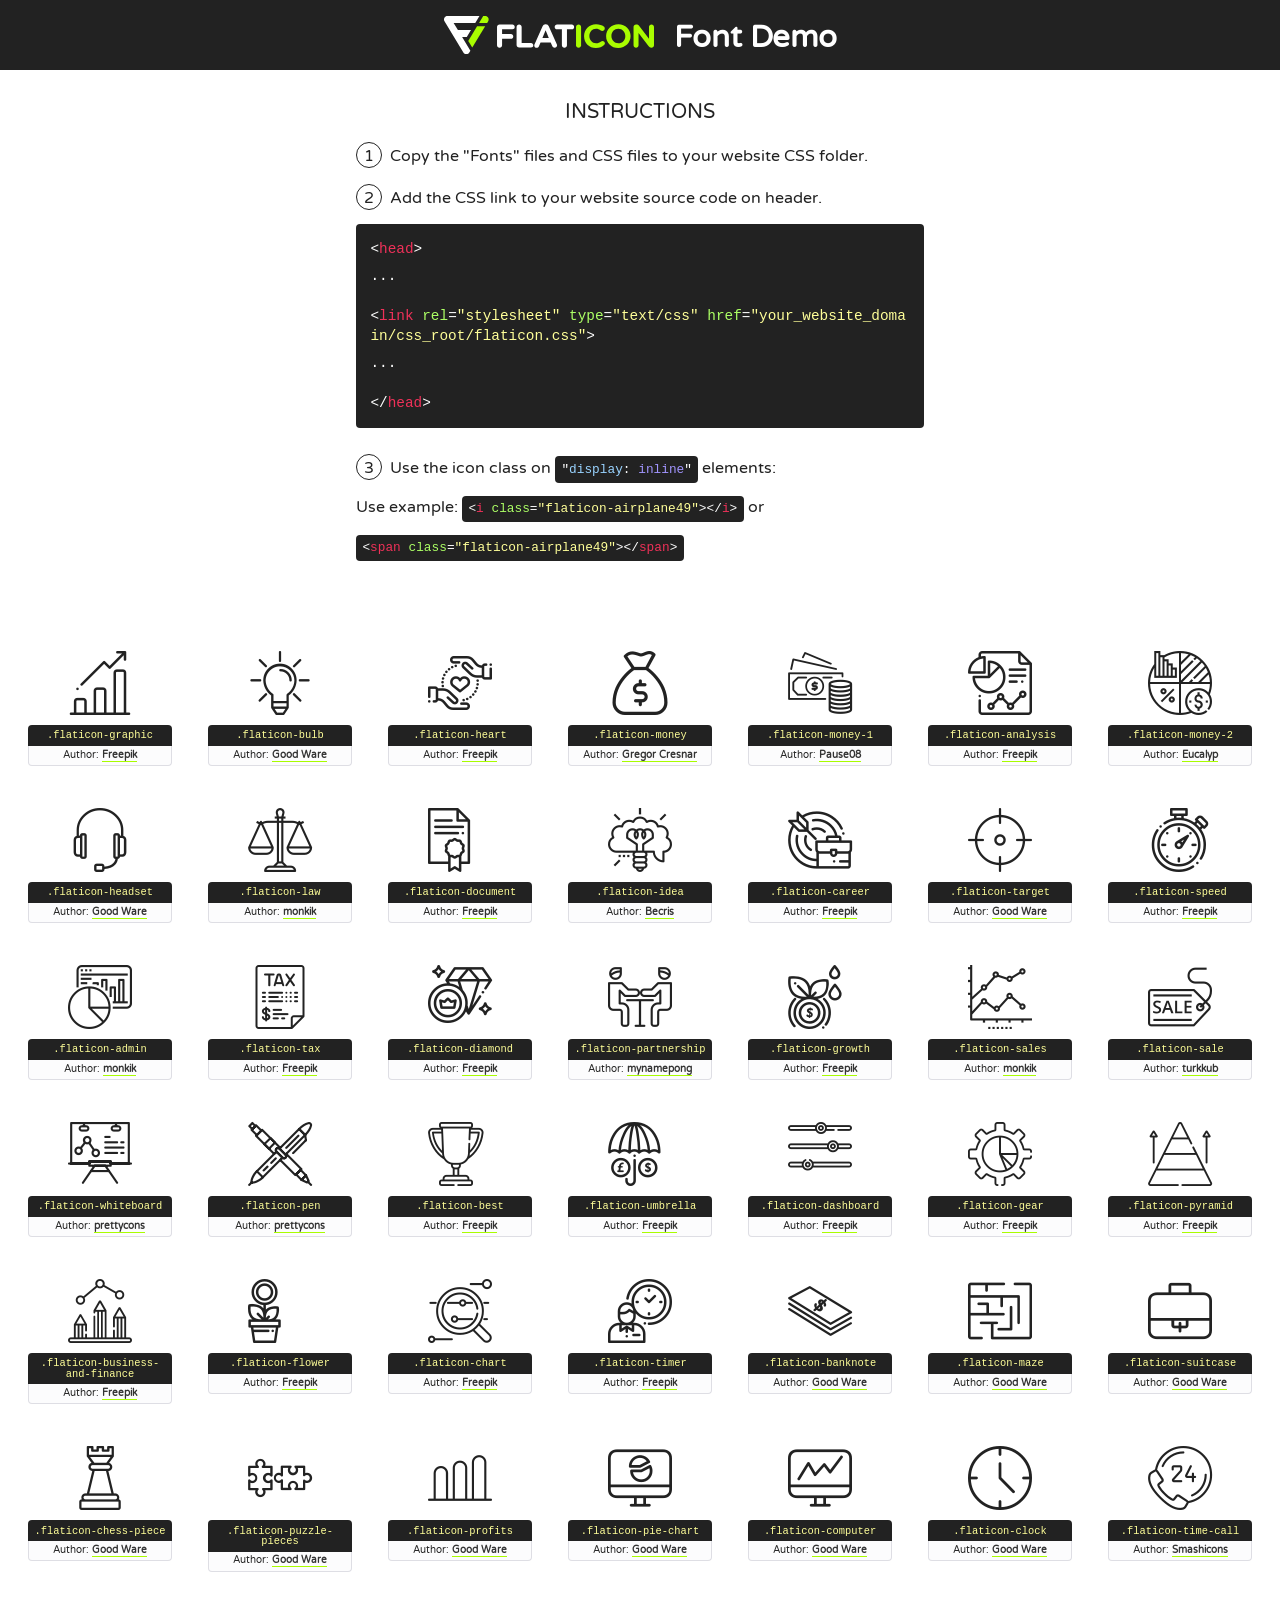
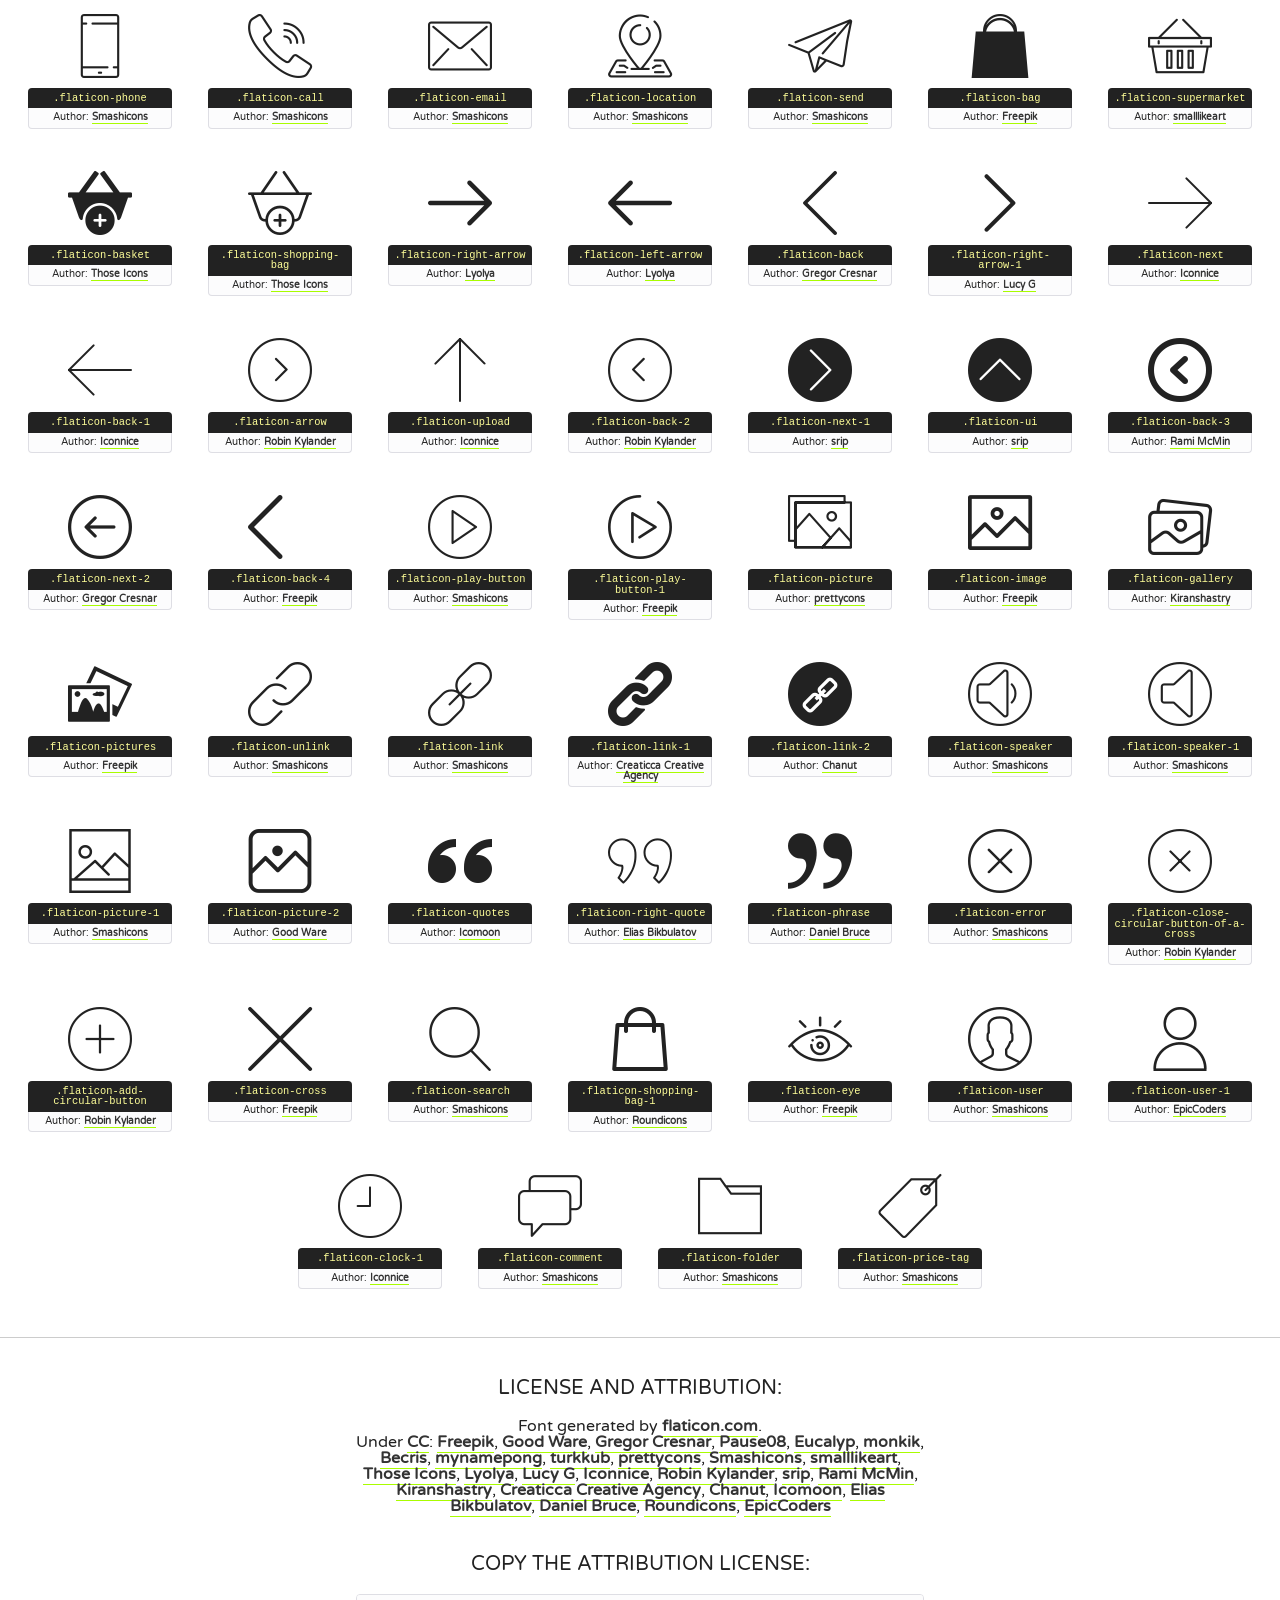
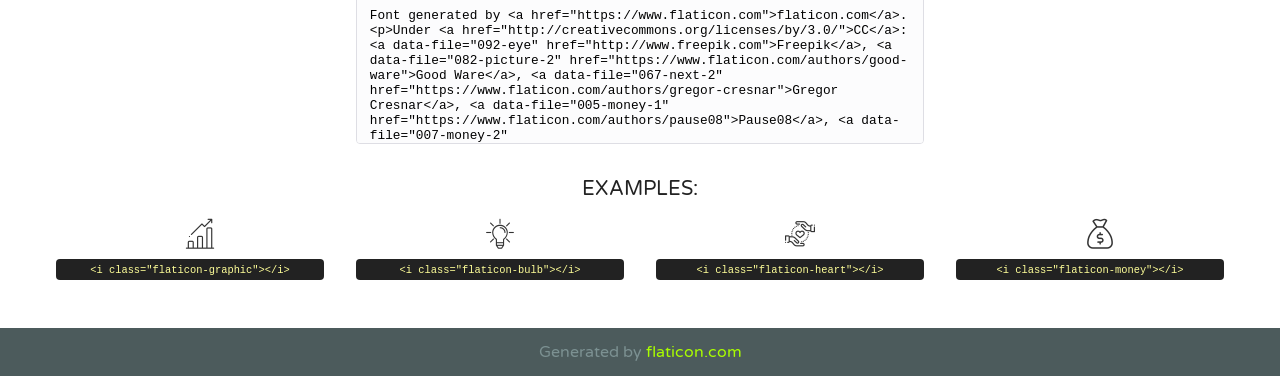
<file: src/assets/fonts/flaticon.html>
<!DOCTYPE html>
<!--
  Flaticon icon font: Flaticon
  Creation date: 31/01/2019 11:48
-->
<html>
<!DOCTYPE html>
<html>

<head>
    <title>Flaticon WebFont</title>
    <link href="http://fonts.googleapis.com/css?family=Varela+Round" rel="stylesheet" type="text/css" />
    <link rel="stylesheet" type="text/css" href="flaticon.css">
    <meta charset="UTF-8">
    <style>
    html, body, div, span, applet, object, iframe,
    h1, h2, h3, h4, h5, h6, p, blockquote, pre,
    a, abbr, acronym, address, big, cite, code,
    del, dfn, em, img, ins, kbd, q, s, samp,
    small, strike, strong, sub, sup, tt, var,
    b, u, i, center,
    dl, dt, dd, ol, ul, li,
    fieldset, form, label, legend,
    table, caption, tbody, tfoot, thead, tr, th, td,
    article, aside, canvas, details, embed, 
    figure, figcaption, footer, header, hgroup, 
    menu, nav, output, ruby, section, summary,
    time, mark, audio, video {
        margin: 0;
        padding: 0;
        border: 0;
        font-size: 100%;
        font: inherit;
        vertical-align: baseline;
    }
    /* HTML5 display-role reset for older browsers */
    article, aside, details, figcaption, figure, 
    footer, header, hgroup, menu, nav, section {
        display: block;
    }
    body {
        line-height: 1;
    }
    ol, ul {
        list-style: none;
    }
    blockquote, q {
        quotes: none;
    }
    blockquote:before, blockquote:after,
    q:before, q:after {
        content: '';
        content: none;
    }
    table {
        border-collapse: collapse;
        border-spacing: 0;
    }
    body {
        font-family: 'Varela Round', Helvetica, Arial, sans-serif;
        font-size: 16px;
        color: #222;
    }
    a {
        color: #333;
        border-bottom: 1px solid #a9fd00;
        font-weight: bold;
        text-decoration: none;
    }
    * {
        -moz-box-sizing: border-box;
        -webkit-box-sizing: border-box;
        box-sizing: border-box;
        margin: 0;
        padding: 0;
    }
    [class^="flaticon-"]:before, [class*=" flaticon-"]:before, [class^="flaticon-"]:after, [class*=" flaticon-"]:after {
        font-family: Flaticon;
        font-size: 30px;
        font-style: normal;
        margin-left: 20px;
        color: #333;
    }
    .wrapper {
        max-width: 600px;
        margin: auto;
        padding: 0 1em;
    }
    .title {
        font-size: 1.25em;
        text-align: center;
        margin-bottom: 1em;
        text-transform: uppercase;
    }
    header {
        text-align: center;
        background-color: #222;
        color: #fff;
        padding: 1em;
    }
    header .logo {
        width: 210px;
        height: 38px;
        display: inline-block;
        vertical-align: middle;
        margin-right: 1em;
        border: none;
    }
    header strong {
        font-size: 1.95em;
        font-weight: bold;
        vertical-align: middle;
        margin-top: 5px;
        display: inline-block;
    }
    .demo {
        margin: 2em auto;
        line-height: 1.25em;
    }
    .demo ul li {
        margin-bottom: 1em;
    }
    .demo ul li .num {
        color: #222;
        border-radius: 20px;
        display: inline-block;
        width: 26px;
        padding: 3px;
        height: 26px;
        text-align: center;
        margin-right: 0.5em;
        border: 1px solid #222;
    }
    .demo ul li code {
        background-color: #222;
        border-radius: 4px;
        padding: 0.25em 0.5em;
        display: inline-block;
        color: #fff;
        font-family: Consolas,Monaco,Lucida Console,Liberation Mono,DejaVu Sans Mono,Bitstream Vera Sans Mono,Courier New, monospace;
        font-weight: lighter;
        margin-top: 1em;
        font-size: 0.8em;
        word-break: break-all;
    }
    .demo ul li code.big {
        padding: 1em;
        font-size: 0.9em;
    }
    .demo ul li code .red {
        color: #EF3159;
    }
    .demo ul li code .green {
        color: #ACFF65;
    }
    .demo ul li code .yellow {
        color: #FFFF99;
    }
    .demo ul li code .blue {
        color: #99D3FF;
    }
    .demo ul li code .purple {
        color: #A295FF;
    }
    .demo ul li code .dots {
        margin-top: 0.5em;
        display: block;
    }
    #glyphs {
        border-bottom: 1px solid #ccc;
        padding: 2em 0;
        text-align: center;
    }
    .glyph {
        display: inline-block;
        width: 9em;
        margin: 1em;
        text-align: center;
        vertical-align: top;
        background: #FFF;
    }
    .glyph .glyph-icon {
        padding: 10px;
        display: block;
        font-family:"Flaticon";
        font-size: 64px;
        line-height: 1;
    }
    .glyph .glyph-icon:before {
        font-size: 64px;
        color: #222;
        margin-left: 0;
    }
    .class-name {
        font-size: 0.65em;
        background-color: #222;
        color: #fff;
        border-radius: 4px 4px 0 0;
        padding: 0.5em;
        color: #FFFF99;
        font-family: Consolas,Monaco,Lucida Console,Liberation Mono,DejaVu Sans Mono,Bitstream Vera Sans Mono,Courier New, monospace;
    }
    .author-name {
        font-size: 0.6em;
        background-color: #fcfcfd;
        border: 1px solid #DEDEE4;
        border-top: 0;
        border-radius: 0 0 4px 4px;
        padding: 0.5em;
    }
    .class-name:last-child {
        font-size: 10px;
        color:#888;
    }
    .class-name:last-child a {
        font-size: 10px;
        color:#555;
    }
    .class-name:last-child a:hover {
        color:#a9fd00;
    }
    .glyph > input {
        display: block;
        width: 100px;
        margin: 5px auto;
        text-align: center;
        font-size: 12px;
        cursor: text;
    }
    .glyph > input.icon-input {
        font-family:"Flaticon";
        font-size: 16px;
        margin-bottom: 10px;
    }
    .attribution .title {
        margin-top: 2em;
    }
    .attribution textarea {
        background-color: #fcfcfd;
        padding: 1em;
        border: none;
        box-shadow: none;
        border: 1px solid #DEDEE4;
        border-radius: 4px;
        resize: none;
        width: 100%;
        height: 150px;
        font-size: 0.8em;
        font-family: Consolas,Monaco,Lucida Console,Liberation Mono,DejaVu Sans Mono,Bitstream Vera Sans Mono,Courier New, monospace;
        -webkit-appearance: none;
    }
    .iconsuse {
        margin: 2em auto;
        text-align: center;
        max-width: 1200px;
    }
    .iconsuse:after {
        content: '';
        display: table;
        clear: both;
    }
    .iconsuse .image {
        float: left;
        width: 25%;
        padding: 0 1em;
    }
    .iconsuse .image p {
        margin-bottom: 1em;
    }
    .iconsuse .image span {
        display: block;
        font-size: 0.65em;
        background-color: #222;
        color: #fff;
        border-radius: 4px;
        padding: 0.5em;
        color: #FFFF99;
        margin-top: 1em;
        font-family: Consolas,Monaco,Lucida Console,Liberation Mono,DejaVu Sans Mono,Bitstream Vera Sans Mono,Courier New, monospace;
    }
    #footer {
        text-align: center;
        background-color: #4C5B5C;
        color: #7c9192;
        padding: 1em;
    }
    #footer a {
        border: none;
        color: #a9fd00;
        font-weight: normal;
    }
    @media (max-width: 960px) {
        .iconsuse .image {
            width: 50%;
        }
    }
    @media (max-width: 560px) {
        .iconsuse .image {
            width: 100%;
        }
    }
    </style>
</head>

<body class="characters-off">

    <header>
        <a href="https://www.flaticon.com" target="_blank" class="logo">
            <svg version="1.1" xmlns="http://www.w3.org/2000/svg" xmlns:xlink="http://www.w3.org/1999/xlink" xmlns:a="http://ns.adobe.com/AdobeSVGViewerExtensions/3.0/" viewBox="0 0 560.875 102.036" enable-background="new 0 0 560.875 102.036" xml:space="preserve">
                <defs>
                </defs>
                <g>
                    <g class="letters">
                        <path fill="#ffffff" d="M141.596,29.675c0-3.777,2.985-6.767,6.764-6.767h34.438c3.426,0,6.15,2.728,6.15,6.15
                        c0,3.43-2.724,6.149-6.15,6.149h-27.674v13.091h23.719c3.429,0,6.151,2.724,6.151,6.15c0,3.43-2.723,6.149-6.151,6.149h-23.719
                        v17.574c0,3.773-2.986,6.761-6.764,6.761c-3.779,0-6.764-2.989-6.764-6.761V29.675z"></path>
                        <path fill="#ffffff" d="M193.844,29.149c0-3.781,2.985-6.767,6.764-6.767c3.776,0,6.763,2.985,6.763,6.767v42.957h25.039
                        c3.426,0,6.149,2.726,6.149,6.153c0,3.425-2.723,6.15-6.149,6.15h-31.802c-3.779,0-6.764-2.986-6.764-6.768V29.149z"></path>
                        <path fill="#ffffff" d="M241.891,75.71l21.438-48.407c1.492-3.341,4.215-5.357,7.906-5.357h0.792
                        c3.686,0,6.323,2.017,7.815,5.357l21.439,48.407c0.436,0.967,0.701,1.845,0.701,2.723c0,3.602-2.809,6.501-6.414,6.501
                        c-3.161,0-5.269-1.845-6.499-4.655l-4.132-9.661h-27.059l-4.301,10.102c-1.144,2.631-3.426,4.214-6.237,4.214
                        c-3.517,0-6.24-2.81-6.24-6.325C241.1,77.64,241.451,76.677,241.891,75.71z M279.932,58.666l-8.521-20.297l-8.526,20.297H279.932
                        z"></path>
                        <path fill="#ffffff" d="M314.864,35.387H301.86c-3.429,0-6.239-2.813-6.239-6.238c0-3.429,2.811-6.24,6.239-6.24h39.533
                        c3.426,0,6.237,2.811,6.237,6.24c0,3.425-2.811,6.238-6.237,6.238h-13.001v42.785c0,3.773-2.99,6.761-6.764,6.761
                        c-3.779,0-6.764-2.989-6.764-6.761V35.387z"></path>
                        <path fill="#A9FD00" d="M352.615,29.149c0-3.781,2.985-6.767,6.767-6.767c3.774,0,6.761,2.985,6.761,6.767v49.024
                        c0,3.773-2.987,6.761-6.761,6.761c-3.781,0-6.767-2.989-6.767-6.761V29.149z"></path>
                        <path fill="#A9FD00" d="M374.132,53.836v-0.179c0-17.481,13.178-31.801,32.065-31.801c9.22,0,15.459,2.458,20.557,6.238
                        c1.402,1.054,2.637,2.985,2.637,5.357c0,3.692-2.985,6.59-6.681,6.59c-1.845,0-3.071-0.702-4.044-1.319
                        c-3.776-2.813-7.729-4.393-12.562-4.393c-10.364,0-17.831,8.611-17.831,19.154v0.173c0,10.542,7.291,19.329,17.831,19.329
                        c5.715,0,9.492-1.756,13.359-4.834c1.049-0.874,2.458-1.491,4.039-1.491c3.429,0,6.325,2.813,6.325,6.236
                        c0,2.106-1.056,3.78-2.282,4.834c-5.539,4.834-12.036,7.733-21.878,7.733C387.572,85.464,374.132,71.493,374.132,53.836z"></path>
                        <path fill="#A9FD00" d="M433.009,53.836v-0.179c0-17.481,13.79-31.801,32.766-31.801c18.981,0,32.592,14.143,32.592,31.628v0.173
                        c0,17.483-13.785,31.807-32.769,31.807C446.625,85.464,433.009,71.32,433.009,53.836z M484.224,53.836v-0.179
                        c0-10.539-7.725-19.326-18.626-19.326c-10.893,0-18.449,8.611-18.449,19.154v0.173c0,10.542,7.73,19.329,18.626,19.329
                        C476.676,72.986,484.224,64.378,484.224,53.836z"></path>
                        <path fill="#A9FD00" d="M506.233,29.321c0-3.774,2.99-6.763,6.767-6.763h1.401c3.252,0,5.183,1.583,7.029,3.953l26.093,34.265
                        V29.059c0-3.692,2.99-6.677,6.681-6.677c3.683,0,6.671,2.985,6.671,6.677v48.934c0,3.78-2.987,6.765-6.764,6.765h-0.436
                        c-3.257,0-5.188-1.581-7.034-3.953l-27.056-35.492v32.944c0,3.687-2.985,6.676-6.678,6.676c-3.683,0-6.673-2.989-6.673-6.676
                        V29.321z"></path>
                    </g>
                    <g class="insignia">
                        <path fill="#ffffff" d="M48.372,56.137h12.517l11.156-18.537H37.186L25.688,18.539h57.825L94.668,0H9.271
                        C5.925,0,2.842,1.801,1.198,4.716c-1.644,2.907-1.593,6.482,0.134,9.343l50.38,83.501c1.678,2.781,4.689,4.476,7.938,4.476
                        c3.246,0,6.257-1.695,7.935-4.476l2.898-4.804L48.372,56.137z"></path>
                        <g class="i">
                            <path fill="#A9FD00" d="M93.575,18.539h0.031v0.004l21.652,0.004l2.705-4.488c1.727-2.861,1.778-6.436,0.133-9.343
                            C116.454,1.801,113.371,0,110.026,0h-5.294L93.575,18.539z"></path>
                            <polygon fill="#A9FD00" points="88.291,27.356 64.725,66.486 75.519,84.404 109.942,27.356"></polygon>
                        </g>
                    </g>
                </g>
            </svg>
        </a>
        <strong>Font Demo</strong>
    </header>


    <section class="demo wrapper">

        <p class="title">Instructions</p>

        <ul>
            <li>
                <span class="num">1</span>Copy the "Fonts" files and CSS files to your website CSS folder.
            </li>
            <li>
                <span class="num">2</span>Add the CSS link to your website source code on header.
                <code class="big">
                    &lt;<span class="red">head</span>&gt;
                    <br/><span class="dots">...</span>
                    <br/>&lt;<span class="red">link</span> <span class="green">rel</span>=<span class="yellow">"stylesheet"</span> <span class="green">type</span>=<span class="yellow">"text/css"</span> <span class="green">href</span>=<span class="yellow">"your_website_domain/css_root/flaticon.css"</span>&gt;
                    <br/><span class="dots">...</span>
                    <br/>&lt;/<span class="red">head</span>&gt;
                </code>
            </li>

            <li>
                <p>
                    <span class="num">3</span>Use the icon class on <code>"<span class="blue">display</span>:<span class="purple"> inline</span>"</code> elements:
                    <br />
                    Use example: <code>&lt;<span class="red">i</span> <span class="green">class</span>=<span class="yellow">&quot;flaticon-airplane49&quot;</span>&gt;&lt;/<span class="red">i</span>&gt;</code> or <code>&lt;<span class="red">span</span> <span class="green">class</span>=<span class="yellow">&quot;flaticon-airplane49&quot;</span>&gt;&lt;/<span class="red">span</span>&gt;</code>
            </li>
        </ul>

    </section>




   <section id="glyphs">          
    
      
        <div class="glyph"><div class="glyph-icon flaticon-graphic"></div>
            <div class="class-name">.flaticon-graphic</div>
            <div class="author-name">Author: <a data-file="001-graphic" href="http://www.freepik.com">Freepik</a> </div> 
        </div>        
        
        <div class="glyph"><div class="glyph-icon flaticon-bulb"></div>
            <div class="class-name">.flaticon-bulb</div>
            <div class="author-name">Author: <a data-file="002-bulb" href="https://www.flaticon.com/authors/good-ware">Good Ware</a> </div> 
        </div>        
        
        <div class="glyph"><div class="glyph-icon flaticon-heart"></div>
            <div class="class-name">.flaticon-heart</div>
            <div class="author-name">Author: <a data-file="003-heart" href="http://www.freepik.com">Freepik</a> </div> 
        </div>        
        
        <div class="glyph"><div class="glyph-icon flaticon-money"></div>
            <div class="class-name">.flaticon-money</div>
            <div class="author-name">Author: <a data-file="004-money" href="https://www.flaticon.com/authors/gregor-cresnar">Gregor Cresnar</a> </div> 
        </div>        
        
        <div class="glyph"><div class="glyph-icon flaticon-money-1"></div>
            <div class="class-name">.flaticon-money-1</div>
            <div class="author-name">Author: <a data-file="005-money-1" href="https://www.flaticon.com/authors/pause08">Pause08</a> </div> 
        </div>        
        
        <div class="glyph"><div class="glyph-icon flaticon-analysis"></div>
            <div class="class-name">.flaticon-analysis</div>
            <div class="author-name">Author: <a data-file="006-analysis" href="http://www.freepik.com">Freepik</a> </div> 
        </div>        
        
        <div class="glyph"><div class="glyph-icon flaticon-money-2"></div>
            <div class="class-name">.flaticon-money-2</div>
            <div class="author-name">Author: <a data-file="007-money-2" href="https://www.flaticon.com/authors/eucalyp">Eucalyp</a> </div> 
        </div>        
        
        <div class="glyph"><div class="glyph-icon flaticon-headset"></div>
            <div class="class-name">.flaticon-headset</div>
            <div class="author-name">Author: <a data-file="008-headset" href="https://www.flaticon.com/authors/good-ware">Good Ware</a> </div> 
        </div>        
        
        <div class="glyph"><div class="glyph-icon flaticon-law"></div>
            <div class="class-name">.flaticon-law</div>
            <div class="author-name">Author: <a data-file="009-law" href="https://www.flaticon.com/authors/monkik">monkik</a> </div> 
        </div>        
        
        <div class="glyph"><div class="glyph-icon flaticon-document"></div>
            <div class="class-name">.flaticon-document</div>
            <div class="author-name">Author: <a data-file="010-document" href="http://www.freepik.com">Freepik</a> </div> 
        </div>        
        
        <div class="glyph"><div class="glyph-icon flaticon-idea"></div>
            <div class="class-name">.flaticon-idea</div>
            <div class="author-name">Author: <a data-file="011-idea" href="https://www.flaticon.com/authors/becris">Becris</a> </div> 
        </div>        
        
        <div class="glyph"><div class="glyph-icon flaticon-career"></div>
            <div class="class-name">.flaticon-career</div>
            <div class="author-name">Author: <a data-file="012-career" href="http://www.freepik.com">Freepik</a> </div> 
        </div>        
        
        <div class="glyph"><div class="glyph-icon flaticon-target"></div>
            <div class="class-name">.flaticon-target</div>
            <div class="author-name">Author: <a data-file="014-target" href="https://www.flaticon.com/authors/good-ware">Good Ware</a> </div> 
        </div>        
        
        <div class="glyph"><div class="glyph-icon flaticon-speed"></div>
            <div class="class-name">.flaticon-speed</div>
            <div class="author-name">Author: <a data-file="015-speed" href="http://www.freepik.com">Freepik</a> </div> 
        </div>        
        
        <div class="glyph"><div class="glyph-icon flaticon-admin"></div>
            <div class="class-name">.flaticon-admin</div>
            <div class="author-name">Author: <a data-file="016-admin" href="https://www.flaticon.com/authors/monkik">monkik</a> </div> 
        </div>        
        
        <div class="glyph"><div class="glyph-icon flaticon-tax"></div>
            <div class="class-name">.flaticon-tax</div>
            <div class="author-name">Author: <a data-file="017-tax" href="http://www.freepik.com">Freepik</a> </div> 
        </div>        
        
        <div class="glyph"><div class="glyph-icon flaticon-diamond"></div>
            <div class="class-name">.flaticon-diamond</div>
            <div class="author-name">Author: <a data-file="018-diamond" href="http://www.freepik.com">Freepik</a> </div> 
        </div>        
        
        <div class="glyph"><div class="glyph-icon flaticon-partnership"></div>
            <div class="class-name">.flaticon-partnership</div>
            <div class="author-name">Author: <a data-file="019-partnership" href="https://www.flaticon.com/authors/mynamepong">mynamepong</a> </div> 
        </div>        
        
        <div class="glyph"><div class="glyph-icon flaticon-growth"></div>
            <div class="class-name">.flaticon-growth</div>
            <div class="author-name">Author: <a data-file="020-growth" href="http://www.freepik.com">Freepik</a> </div> 
        </div>        
        
        <div class="glyph"><div class="glyph-icon flaticon-sales"></div>
            <div class="class-name">.flaticon-sales</div>
            <div class="author-name">Author: <a data-file="021-sales" href="https://www.flaticon.com/authors/monkik">monkik</a> </div> 
        </div>        
        
        <div class="glyph"><div class="glyph-icon flaticon-sale"></div>
            <div class="class-name">.flaticon-sale</div>
            <div class="author-name">Author: <a data-file="022-sale" href="https://www.flaticon.com/authors/turkkub">turkkub</a> </div> 
        </div>        
        
        <div class="glyph"><div class="glyph-icon flaticon-whiteboard"></div>
            <div class="class-name">.flaticon-whiteboard</div>
            <div class="author-name">Author: <a data-file="024-whiteboard" href="https://www.flaticon.com/authors/prettycons">prettycons</a> </div> 
        </div>        
        
        <div class="glyph"><div class="glyph-icon flaticon-pen"></div>
            <div class="class-name">.flaticon-pen</div>
            <div class="author-name">Author: <a data-file="025-pen" href="https://www.flaticon.com/authors/prettycons">prettycons</a> </div> 
        </div>        
        
        <div class="glyph"><div class="glyph-icon flaticon-best"></div>
            <div class="class-name">.flaticon-best</div>
            <div class="author-name">Author: <a data-file="026-best" href="http://www.freepik.com">Freepik</a> </div> 
        </div>        
        
        <div class="glyph"><div class="glyph-icon flaticon-umbrella"></div>
            <div class="class-name">.flaticon-umbrella</div>
            <div class="author-name">Author: <a data-file="027-umbrella" href="http://www.freepik.com">Freepik</a> </div> 
        </div>        
        
        <div class="glyph"><div class="glyph-icon flaticon-dashboard"></div>
            <div class="class-name">.flaticon-dashboard</div>
            <div class="author-name">Author: <a data-file="028-dashboard" href="http://www.freepik.com">Freepik</a> </div> 
        </div>        
        
        <div class="glyph"><div class="glyph-icon flaticon-gear"></div>
            <div class="class-name">.flaticon-gear</div>
            <div class="author-name">Author: <a data-file="029-gear" href="http://www.freepik.com">Freepik</a> </div> 
        </div>        
        
        <div class="glyph"><div class="glyph-icon flaticon-pyramid"></div>
            <div class="class-name">.flaticon-pyramid</div>
            <div class="author-name">Author: <a data-file="030-pyramid" href="http://www.freepik.com">Freepik</a> </div> 
        </div>        
        
        <div class="glyph"><div class="glyph-icon flaticon-business-and-finance"></div>
            <div class="class-name">.flaticon-business-and-finance</div>
            <div class="author-name">Author: <a data-file="031-business-and-finance" href="http://www.freepik.com">Freepik</a> </div> 
        </div>        
        
        <div class="glyph"><div class="glyph-icon flaticon-flower"></div>
            <div class="class-name">.flaticon-flower</div>
            <div class="author-name">Author: <a data-file="032-flower" href="http://www.freepik.com">Freepik</a> </div> 
        </div>        
        
        <div class="glyph"><div class="glyph-icon flaticon-chart"></div>
            <div class="class-name">.flaticon-chart</div>
            <div class="author-name">Author: <a data-file="033-chart" href="http://www.freepik.com">Freepik</a> </div> 
        </div>        
        
        <div class="glyph"><div class="glyph-icon flaticon-timer"></div>
            <div class="class-name">.flaticon-timer</div>
            <div class="author-name">Author: <a data-file="035-timer" href="http://www.freepik.com">Freepik</a> </div> 
        </div>        
        
        <div class="glyph"><div class="glyph-icon flaticon-banknote"></div>
            <div class="class-name">.flaticon-banknote</div>
            <div class="author-name">Author: <a data-file="036-banknote" href="https://www.flaticon.com/authors/good-ware">Good Ware</a> </div> 
        </div>        
        
        <div class="glyph"><div class="glyph-icon flaticon-maze"></div>
            <div class="class-name">.flaticon-maze</div>
            <div class="author-name">Author: <a data-file="037-maze" href="https://www.flaticon.com/authors/good-ware">Good Ware</a> </div> 
        </div>        
        
        <div class="glyph"><div class="glyph-icon flaticon-suitcase"></div>
            <div class="class-name">.flaticon-suitcase</div>
            <div class="author-name">Author: <a data-file="038-suitcase" href="https://www.flaticon.com/authors/good-ware">Good Ware</a> </div> 
        </div>        
        
        <div class="glyph"><div class="glyph-icon flaticon-chess-piece"></div>
            <div class="class-name">.flaticon-chess-piece</div>
            <div class="author-name">Author: <a data-file="039-chess-piece" href="https://www.flaticon.com/authors/good-ware">Good Ware</a> </div> 
        </div>        
        
        <div class="glyph"><div class="glyph-icon flaticon-puzzle-pieces"></div>
            <div class="class-name">.flaticon-puzzle-pieces</div>
            <div class="author-name">Author: <a data-file="040-puzzle-pieces" href="https://www.flaticon.com/authors/good-ware">Good Ware</a> </div> 
        </div>        
        
        <div class="glyph"><div class="glyph-icon flaticon-profits"></div>
            <div class="class-name">.flaticon-profits</div>
            <div class="author-name">Author: <a data-file="041-profits" href="https://www.flaticon.com/authors/good-ware">Good Ware</a> </div> 
        </div>        
        
        <div class="glyph"><div class="glyph-icon flaticon-pie-chart"></div>
            <div class="class-name">.flaticon-pie-chart</div>
            <div class="author-name">Author: <a data-file="042-pie-chart" href="https://www.flaticon.com/authors/good-ware">Good Ware</a> </div> 
        </div>        
        
        <div class="glyph"><div class="glyph-icon flaticon-computer"></div>
            <div class="class-name">.flaticon-computer</div>
            <div class="author-name">Author: <a data-file="043-computer" href="https://www.flaticon.com/authors/good-ware">Good Ware</a> </div> 
        </div>        
        
        <div class="glyph"><div class="glyph-icon flaticon-clock"></div>
            <div class="class-name">.flaticon-clock</div>
            <div class="author-name">Author: <a data-file="044-clock" href="https://www.flaticon.com/authors/good-ware">Good Ware</a> </div> 
        </div>        
        
        <div class="glyph"><div class="glyph-icon flaticon-time-call"></div>
            <div class="class-name">.flaticon-time-call</div>
            <div class="author-name">Author: <a data-file="045-time-call" href="https://www.flaticon.com/authors/smashicons">Smashicons</a> </div> 
        </div>        
        
        <div class="glyph"><div class="glyph-icon flaticon-phone"></div>
            <div class="class-name">.flaticon-phone</div>
            <div class="author-name">Author: <a data-file="046-phone" href="https://www.flaticon.com/authors/smashicons">Smashicons</a> </div> 
        </div>        
        
        <div class="glyph"><div class="glyph-icon flaticon-call"></div>
            <div class="class-name">.flaticon-call</div>
            <div class="author-name">Author: <a data-file="047-call" href="https://www.flaticon.com/authors/smashicons">Smashicons</a> </div> 
        </div>        
        
        <div class="glyph"><div class="glyph-icon flaticon-email"></div>
            <div class="class-name">.flaticon-email</div>
            <div class="author-name">Author: <a data-file="048-email" href="https://www.flaticon.com/authors/smashicons">Smashicons</a> </div> 
        </div>        
        
        <div class="glyph"><div class="glyph-icon flaticon-location"></div>
            <div class="class-name">.flaticon-location</div>
            <div class="author-name">Author: <a data-file="049-location" href="https://www.flaticon.com/authors/smashicons">Smashicons</a> </div> 
        </div>        
        
        <div class="glyph"><div class="glyph-icon flaticon-send"></div>
            <div class="class-name">.flaticon-send</div>
            <div class="author-name">Author: <a data-file="050-send" href="https://www.flaticon.com/authors/smashicons">Smashicons</a> </div> 
        </div>        
        
        <div class="glyph"><div class="glyph-icon flaticon-bag"></div>
            <div class="class-name">.flaticon-bag</div>
            <div class="author-name">Author: <a data-file="051-bag" href="http://www.freepik.com">Freepik</a> </div> 
        </div>        
        
        <div class="glyph"><div class="glyph-icon flaticon-supermarket"></div>
            <div class="class-name">.flaticon-supermarket</div>
            <div class="author-name">Author: <a data-file="052-supermarket" href="https://www.flaticon.com/authors/smalllikeart">smalllikeart</a> </div> 
        </div>        
        
        <div class="glyph"><div class="glyph-icon flaticon-basket"></div>
            <div class="class-name">.flaticon-basket</div>
            <div class="author-name">Author: <a data-file="053-basket" href="https://www.flaticon.com/authors/those-icons">Those Icons</a> </div> 
        </div>        
        
        <div class="glyph"><div class="glyph-icon flaticon-shopping-bag"></div>
            <div class="class-name">.flaticon-shopping-bag</div>
            <div class="author-name">Author: <a data-file="054-shopping-bag" href="https://www.flaticon.com/authors/those-icons">Those Icons</a> </div> 
        </div>        
        
        <div class="glyph"><div class="glyph-icon flaticon-right-arrow"></div>
            <div class="class-name">.flaticon-right-arrow</div>
            <div class="author-name">Author: <a data-file="055-right-arrow" href="https://www.flaticon.com/authors/lyolya">Lyolya</a> </div> 
        </div>        
        
        <div class="glyph"><div class="glyph-icon flaticon-left-arrow"></div>
            <div class="class-name">.flaticon-left-arrow</div>
            <div class="author-name">Author: <a data-file="056-left-arrow" href="https://www.flaticon.com/authors/lyolya">Lyolya</a> </div> 
        </div>        
        
        <div class="glyph"><div class="glyph-icon flaticon-back"></div>
            <div class="class-name">.flaticon-back</div>
            <div class="author-name">Author: <a data-file="057-back" href="https://www.flaticon.com/authors/gregor-cresnar">Gregor Cresnar</a> </div> 
        </div>        
        
        <div class="glyph"><div class="glyph-icon flaticon-right-arrow-1"></div>
            <div class="class-name">.flaticon-right-arrow-1</div>
            <div class="author-name">Author: <a data-file="058-right-arrow-1" href="https://www.flaticon.com/authors/lucy-g">Lucy G</a> </div> 
        </div>        
        
        <div class="glyph"><div class="glyph-icon flaticon-next"></div>
            <div class="class-name">.flaticon-next</div>
            <div class="author-name">Author: <a data-file="059-next" href="https://www.flaticon.com/authors/iconnice">Iconnice</a> </div> 
        </div>        
        
        <div class="glyph"><div class="glyph-icon flaticon-back-1"></div>
            <div class="class-name">.flaticon-back-1</div>
            <div class="author-name">Author: <a data-file="060-back-1" href="https://www.flaticon.com/authors/iconnice">Iconnice</a> </div> 
        </div>        
        
        <div class="glyph"><div class="glyph-icon flaticon-arrow"></div>
            <div class="class-name">.flaticon-arrow</div>
            <div class="author-name">Author: <a data-file="061-arrow" href="https://www.flaticon.com/authors/robin-kylander">Robin Kylander</a> </div> 
        </div>        
        
        <div class="glyph"><div class="glyph-icon flaticon-upload"></div>
            <div class="class-name">.flaticon-upload</div>
            <div class="author-name">Author: <a data-file="062-upload" href="https://www.flaticon.com/authors/iconnice">Iconnice</a> </div> 
        </div>        
        
        <div class="glyph"><div class="glyph-icon flaticon-back-2"></div>
            <div class="class-name">.flaticon-back-2</div>
            <div class="author-name">Author: <a data-file="063-back-2" href="https://www.flaticon.com/authors/robin-kylander">Robin Kylander</a> </div> 
        </div>        
        
        <div class="glyph"><div class="glyph-icon flaticon-next-1"></div>
            <div class="class-name">.flaticon-next-1</div>
            <div class="author-name">Author: <a data-file="064-next-1" href="https://www.flaticon.com/authors/srip">srip</a> </div> 
        </div>        
        
        <div class="glyph"><div class="glyph-icon flaticon-ui"></div>
            <div class="class-name">.flaticon-ui</div>
            <div class="author-name">Author: <a data-file="065-ui" href="https://www.flaticon.com/authors/srip">srip</a> </div> 
        </div>        
        
        <div class="glyph"><div class="glyph-icon flaticon-back-3"></div>
            <div class="class-name">.flaticon-back-3</div>
            <div class="author-name">Author: <a data-file="066-back-3" href="https://www.flaticon.com/authors/rami-mcmin">Rami McMin</a> </div> 
        </div>        
        
        <div class="glyph"><div class="glyph-icon flaticon-next-2"></div>
            <div class="class-name">.flaticon-next-2</div>
            <div class="author-name">Author: <a data-file="067-next-2" href="https://www.flaticon.com/authors/gregor-cresnar">Gregor Cresnar</a> </div> 
        </div>        
        
        <div class="glyph"><div class="glyph-icon flaticon-back-4"></div>
            <div class="class-name">.flaticon-back-4</div>
            <div class="author-name">Author: <a data-file="068-back-4" href="http://www.freepik.com">Freepik</a> </div> 
        </div>        
        
        <div class="glyph"><div class="glyph-icon flaticon-play-button"></div>
            <div class="class-name">.flaticon-play-button</div>
            <div class="author-name">Author: <a data-file="069-play-button" href="https://www.flaticon.com/authors/smashicons">Smashicons</a> </div> 
        </div>        
        
        <div class="glyph"><div class="glyph-icon flaticon-play-button-1"></div>
            <div class="class-name">.flaticon-play-button-1</div>
            <div class="author-name">Author: <a data-file="070-play-button-1" href="http://www.freepik.com">Freepik</a> </div> 
        </div>        
        
        <div class="glyph"><div class="glyph-icon flaticon-picture"></div>
            <div class="class-name">.flaticon-picture</div>
            <div class="author-name">Author: <a data-file="071-picture" href="https://www.flaticon.com/authors/prettycons">prettycons</a> </div> 
        </div>        
        
        <div class="glyph"><div class="glyph-icon flaticon-image"></div>
            <div class="class-name">.flaticon-image</div>
            <div class="author-name">Author: <a data-file="072-image" href="http://www.freepik.com">Freepik</a> </div> 
        </div>        
        
        <div class="glyph"><div class="glyph-icon flaticon-gallery"></div>
            <div class="class-name">.flaticon-gallery</div>
            <div class="author-name">Author: <a data-file="073-gallery" href="https://www.flaticon.com/authors/kiranshastry">Kiranshastry</a> </div> 
        </div>        
        
        <div class="glyph"><div class="glyph-icon flaticon-pictures"></div>
            <div class="class-name">.flaticon-pictures</div>
            <div class="author-name">Author: <a data-file="074-pictures" href="http://www.freepik.com">Freepik</a> </div> 
        </div>        
        
        <div class="glyph"><div class="glyph-icon flaticon-unlink"></div>
            <div class="class-name">.flaticon-unlink</div>
            <div class="author-name">Author: <a data-file="075-unlink" href="https://www.flaticon.com/authors/smashicons">Smashicons</a> </div> 
        </div>        
        
        <div class="glyph"><div class="glyph-icon flaticon-link"></div>
            <div class="class-name">.flaticon-link</div>
            <div class="author-name">Author: <a data-file="076-link" href="https://www.flaticon.com/authors/smashicons">Smashicons</a> </div> 
        </div>        
        
        <div class="glyph"><div class="glyph-icon flaticon-link-1"></div>
            <div class="class-name">.flaticon-link-1</div>
            <div class="author-name">Author: <a data-file="077-link-1" href="https://www.flaticon.com/authors/creaticca-creative-agency">Creaticca Creative Agency</a> </div> 
        </div>        
        
        <div class="glyph"><div class="glyph-icon flaticon-link-2"></div>
            <div class="class-name">.flaticon-link-2</div>
            <div class="author-name">Author: <a data-file="078-link-2" href="https://www.flaticon.com/authors/chanut">Chanut</a> </div> 
        </div>        
        
        <div class="glyph"><div class="glyph-icon flaticon-speaker"></div>
            <div class="class-name">.flaticon-speaker</div>
            <div class="author-name">Author: <a data-file="079-speaker" href="https://www.flaticon.com/authors/smashicons">Smashicons</a> </div> 
        </div>        
        
        <div class="glyph"><div class="glyph-icon flaticon-speaker-1"></div>
            <div class="class-name">.flaticon-speaker-1</div>
            <div class="author-name">Author: <a data-file="080-speaker-1" href="https://www.flaticon.com/authors/smashicons">Smashicons</a> </div> 
        </div>        
        
        <div class="glyph"><div class="glyph-icon flaticon-picture-1"></div>
            <div class="class-name">.flaticon-picture-1</div>
            <div class="author-name">Author: <a data-file="081-picture-1" href="https://www.flaticon.com/authors/smashicons">Smashicons</a> </div> 
        </div>        
        
        <div class="glyph"><div class="glyph-icon flaticon-picture-2"></div>
            <div class="class-name">.flaticon-picture-2</div>
            <div class="author-name">Author: <a data-file="082-picture-2" href="https://www.flaticon.com/authors/good-ware">Good Ware</a> </div> 
        </div>        
        
        <div class="glyph"><div class="glyph-icon flaticon-quotes"></div>
            <div class="class-name">.flaticon-quotes</div>
            <div class="author-name">Author: <a data-file="083-quotes" href="https://www.flaticon.com/authors/icomoon">Icomoon</a> </div> 
        </div>        
        
        <div class="glyph"><div class="glyph-icon flaticon-right-quote"></div>
            <div class="class-name">.flaticon-right-quote</div>
            <div class="author-name">Author: <a data-file="084-right-quote" href="https://www.flaticon.com/authors/elias-bikbulatov">Elias Bikbulatov</a> </div> 
        </div>        
        
        <div class="glyph"><div class="glyph-icon flaticon-phrase"></div>
            <div class="class-name">.flaticon-phrase</div>
            <div class="author-name">Author: <a data-file="085-phrase" href="https://www.flaticon.com/authors/daniel-bruce">Daniel Bruce</a> </div> 
        </div>        
        
        <div class="glyph"><div class="glyph-icon flaticon-error"></div>
            <div class="class-name">.flaticon-error</div>
            <div class="author-name">Author: <a data-file="086-error" href="https://www.flaticon.com/authors/smashicons">Smashicons</a> </div> 
        </div>        
        
        <div class="glyph"><div class="glyph-icon flaticon-close-circular-button-of-a-cross"></div>
            <div class="class-name">.flaticon-close-circular-button-of-a-cross</div>
            <div class="author-name">Author: <a data-file="087-close-circular-button-of-a-cross" href="https://www.flaticon.com/authors/robin-kylander">Robin Kylander</a> </div> 
        </div>        
        
        <div class="glyph"><div class="glyph-icon flaticon-add-circular-button"></div>
            <div class="class-name">.flaticon-add-circular-button</div>
            <div class="author-name">Author: <a data-file="088-add-circular-button" href="https://www.flaticon.com/authors/robin-kylander">Robin Kylander</a> </div> 
        </div>        
        
        <div class="glyph"><div class="glyph-icon flaticon-cross"></div>
            <div class="class-name">.flaticon-cross</div>
            <div class="author-name">Author: <a data-file="089-cross" href="http://www.freepik.com">Freepik</a> </div> 
        </div>        
        
        <div class="glyph"><div class="glyph-icon flaticon-search"></div>
            <div class="class-name">.flaticon-search</div>
            <div class="author-name">Author: <a data-file="090-search" href="https://www.flaticon.com/authors/smashicons">Smashicons</a> </div> 
        </div>        
        
        <div class="glyph"><div class="glyph-icon flaticon-shopping-bag-1"></div>
            <div class="class-name">.flaticon-shopping-bag-1</div>
            <div class="author-name">Author: <a data-file="091-shopping-bag-1" href="https://www.flaticon.com/authors/roundicons">Roundicons</a> </div> 
        </div>        
        
        <div class="glyph"><div class="glyph-icon flaticon-eye"></div>
            <div class="class-name">.flaticon-eye</div>
            <div class="author-name">Author: <a data-file="092-eye" href="http://www.freepik.com">Freepik</a> </div> 
        </div>        
        
        <div class="glyph"><div class="glyph-icon flaticon-user"></div>
            <div class="class-name">.flaticon-user</div>
            <div class="author-name">Author: <a data-file="093-user" href="https://www.flaticon.com/authors/smashicons">Smashicons</a> </div> 
        </div>        
        
        <div class="glyph"><div class="glyph-icon flaticon-user-1"></div>
            <div class="class-name">.flaticon-user-1</div>
            <div class="author-name">Author: <a data-file="094-user-1" href="https://www.flaticon.com/authors/epiccoders">EpicCoders</a> </div> 
        </div>        
        
        <div class="glyph"><div class="glyph-icon flaticon-clock-1"></div>
            <div class="class-name">.flaticon-clock-1</div>
            <div class="author-name">Author: <a data-file="095-clock-1" href="https://www.flaticon.com/authors/iconnice">Iconnice</a> </div> 
        </div>        
        
        <div class="glyph"><div class="glyph-icon flaticon-comment"></div>
            <div class="class-name">.flaticon-comment</div>
            <div class="author-name">Author: <a data-file="096-comment" href="https://www.flaticon.com/authors/smashicons">Smashicons</a> </div> 
        </div>        
        
        <div class="glyph"><div class="glyph-icon flaticon-folder"></div>
            <div class="class-name">.flaticon-folder</div>
            <div class="author-name">Author: <a data-file="097-folder" href="https://www.flaticon.com/authors/smashicons">Smashicons</a> </div> 
        </div>        
        
        <div class="glyph"><div class="glyph-icon flaticon-price-tag"></div>
            <div class="class-name">.flaticon-price-tag</div>
            <div class="author-name">Author: <a data-file="098-price-tag" href="https://www.flaticon.com/authors/smashicons">Smashicons</a> </div> 
        </div>        
        

    </section>



    <section class="attribution wrapper"   style="text-align:center;">

      <div class="title">License and attribution:</div><div class="attrDiv">Font generated by <a href="https://www.flaticon.com">flaticon.com</a>. <div><p>Under <a href="http://creativecommons.org/licenses/by/3.0/">CC</a>: <a data-file="092-eye" href="http://www.freepik.com">Freepik</a>, <a data-file="082-picture-2" href="https://www.flaticon.com/authors/good-ware">Good Ware</a>, <a data-file="067-next-2" href="https://www.flaticon.com/authors/gregor-cresnar">Gregor Cresnar</a>, <a data-file="005-money-1" href="https://www.flaticon.com/authors/pause08">Pause08</a>, <a data-file="007-money-2" href="https://www.flaticon.com/authors/eucalyp">Eucalyp</a>, <a data-file="021-sales" href="https://www.flaticon.com/authors/monkik">monkik</a>, <a data-file="011-idea" href="https://www.flaticon.com/authors/becris">Becris</a>, <a data-file="019-partnership" href="https://www.flaticon.com/authors/mynamepong">mynamepong</a>, <a data-file="022-sale" href="https://www.flaticon.com/authors/turkkub">turkkub</a>, <a data-file="071-picture" href="https://www.flaticon.com/authors/prettycons">prettycons</a>, <a data-file="097-folder" href="https://www.flaticon.com/authors/smashicons">Smashicons</a>, <a data-file="052-supermarket" href="https://www.flaticon.com/authors/smalllikeart">smalllikeart</a>, <a data-file="054-shopping-bag" href="https://www.flaticon.com/authors/those-icons">Those Icons</a>, <a data-file="056-left-arrow" href="https://www.flaticon.com/authors/lyolya">Lyolya</a>, <a data-file="058-right-arrow-1" href="https://www.flaticon.com/authors/lucy-g">Lucy G</a>, <a data-file="095-clock-1" href="https://www.flaticon.com/authors/iconnice">Iconnice</a>, <a data-file="088-add-circular-button" href="https://www.flaticon.com/authors/robin-kylander">Robin Kylander</a>, <a data-file="065-ui" href="https://www.flaticon.com/authors/srip">srip</a>, <a data-file="066-back-3" href="https://www.flaticon.com/authors/rami-mcmin">Rami McMin</a>, <a data-file="073-gallery" href="https://www.flaticon.com/authors/kiranshastry">Kiranshastry</a>, <a data-file="077-link-1" href="https://www.flaticon.com/authors/creaticca-creative-agency">Creaticca Creative Agency</a>, <a data-file="078-link-2" href="https://www.flaticon.com/authors/chanut">Chanut</a>, <a data-file="083-quotes" href="https://www.flaticon.com/authors/icomoon">Icomoon</a>, <a data-file="084-right-quote" href="https://www.flaticon.com/authors/elias-bikbulatov">Elias Bikbulatov</a>, <a data-file="085-phrase" href="https://www.flaticon.com/authors/daniel-bruce">Daniel Bruce</a>, <a data-file="091-shopping-bag-1" href="https://www.flaticon.com/authors/roundicons">Roundicons</a>, <a data-file="094-user-1" href="https://www.flaticon.com/authors/epiccoders">EpicCoders</a></p>  </div>
      </div>
      <div class="title">Copy the Attribution License:</div>

    <textarea onclick="this.focus();this.select();">Font generated by &lt;a href=&quot;https://www.flaticon.com&quot;&gt;flaticon.com&lt;/a&gt;. <p>Under <a href="http://creativecommons.org/licenses/by/3.0/">CC</a>: <a data-file="092-eye" href="http://www.freepik.com">Freepik</a>, <a data-file="082-picture-2" href="https://www.flaticon.com/authors/good-ware">Good Ware</a>, <a data-file="067-next-2" href="https://www.flaticon.com/authors/gregor-cresnar">Gregor Cresnar</a>, <a data-file="005-money-1" href="https://www.flaticon.com/authors/pause08">Pause08</a>, <a data-file="007-money-2" href="https://www.flaticon.com/authors/eucalyp">Eucalyp</a>, <a data-file="021-sales" href="https://www.flaticon.com/authors/monkik">monkik</a>, <a data-file="011-idea" href="https://www.flaticon.com/authors/becris">Becris</a>, <a data-file="019-partnership" href="https://www.flaticon.com/authors/mynamepong">mynamepong</a>, <a data-file="022-sale" href="https://www.flaticon.com/authors/turkkub">turkkub</a>, <a data-file="071-picture" href="https://www.flaticon.com/authors/prettycons">prettycons</a>, <a data-file="097-folder" href="https://www.flaticon.com/authors/smashicons">Smashicons</a>, <a data-file="052-supermarket" href="https://www.flaticon.com/authors/smalllikeart">smalllikeart</a>, <a data-file="054-shopping-bag" href="https://www.flaticon.com/authors/those-icons">Those Icons</a>, <a data-file="056-left-arrow" href="https://www.flaticon.com/authors/lyolya">Lyolya</a>, <a data-file="058-right-arrow-1" href="https://www.flaticon.com/authors/lucy-g">Lucy G</a>, <a data-file="095-clock-1" href="https://www.flaticon.com/authors/iconnice">Iconnice</a>, <a data-file="088-add-circular-button" href="https://www.flaticon.com/authors/robin-kylander">Robin Kylander</a>, <a data-file="065-ui" href="https://www.flaticon.com/authors/srip">srip</a>, <a data-file="066-back-3" href="https://www.flaticon.com/authors/rami-mcmin">Rami McMin</a>, <a data-file="073-gallery" href="https://www.flaticon.com/authors/kiranshastry">Kiranshastry</a>, <a data-file="077-link-1" href="https://www.flaticon.com/authors/creaticca-creative-agency">Creaticca Creative Agency</a>, <a data-file="078-link-2" href="https://www.flaticon.com/authors/chanut">Chanut</a>, <a data-file="083-quotes" href="https://www.flaticon.com/authors/icomoon">Icomoon</a>, <a data-file="084-right-quote" href="https://www.flaticon.com/authors/elias-bikbulatov">Elias Bikbulatov</a>, <a data-file="085-phrase" href="https://www.flaticon.com/authors/daniel-bruce">Daniel Bruce</a>, <a data-file="091-shopping-bag-1" href="https://www.flaticon.com/authors/roundicons">Roundicons</a>, <a data-file="094-user-1" href="https://www.flaticon.com/authors/epiccoders">EpicCoders</a></p>  
     </textarea>

    </section>

    <section class="iconsuse">

          <div class="title">Examples:</div>            
             
            <div class="image">
                <p>
                    <i class="glyph-icon flaticon-graphic"></i> 
                    <span>&lt;i class=&quot;flaticon-graphic&quot;&gt;&lt;/i&gt;</span>
                </p>
            </div>
            
            <div class="image">
                <p>
                    <i class="glyph-icon flaticon-bulb"></i> 
                    <span>&lt;i class=&quot;flaticon-bulb&quot;&gt;&lt;/i&gt;</span>
                </p>
            </div>
            
            <div class="image">
                <p>
                    <i class="glyph-icon flaticon-heart"></i> 
                    <span>&lt;i class=&quot;flaticon-heart&quot;&gt;&lt;/i&gt;</span>
                </p>
            </div>
            
            <div class="image">
                <p>
                    <i class="glyph-icon flaticon-money"></i> 
                    <span>&lt;i class=&quot;flaticon-money&quot;&gt;&lt;/i&gt;</span>
                </p>
            </div>
                       
        </div>
                            
    </section>

<div id="footer">
    <div>Generated by <a href="https://www.flaticon.com">flaticon.com</a>
    </div>
</div>



</body>
</html>
</file>
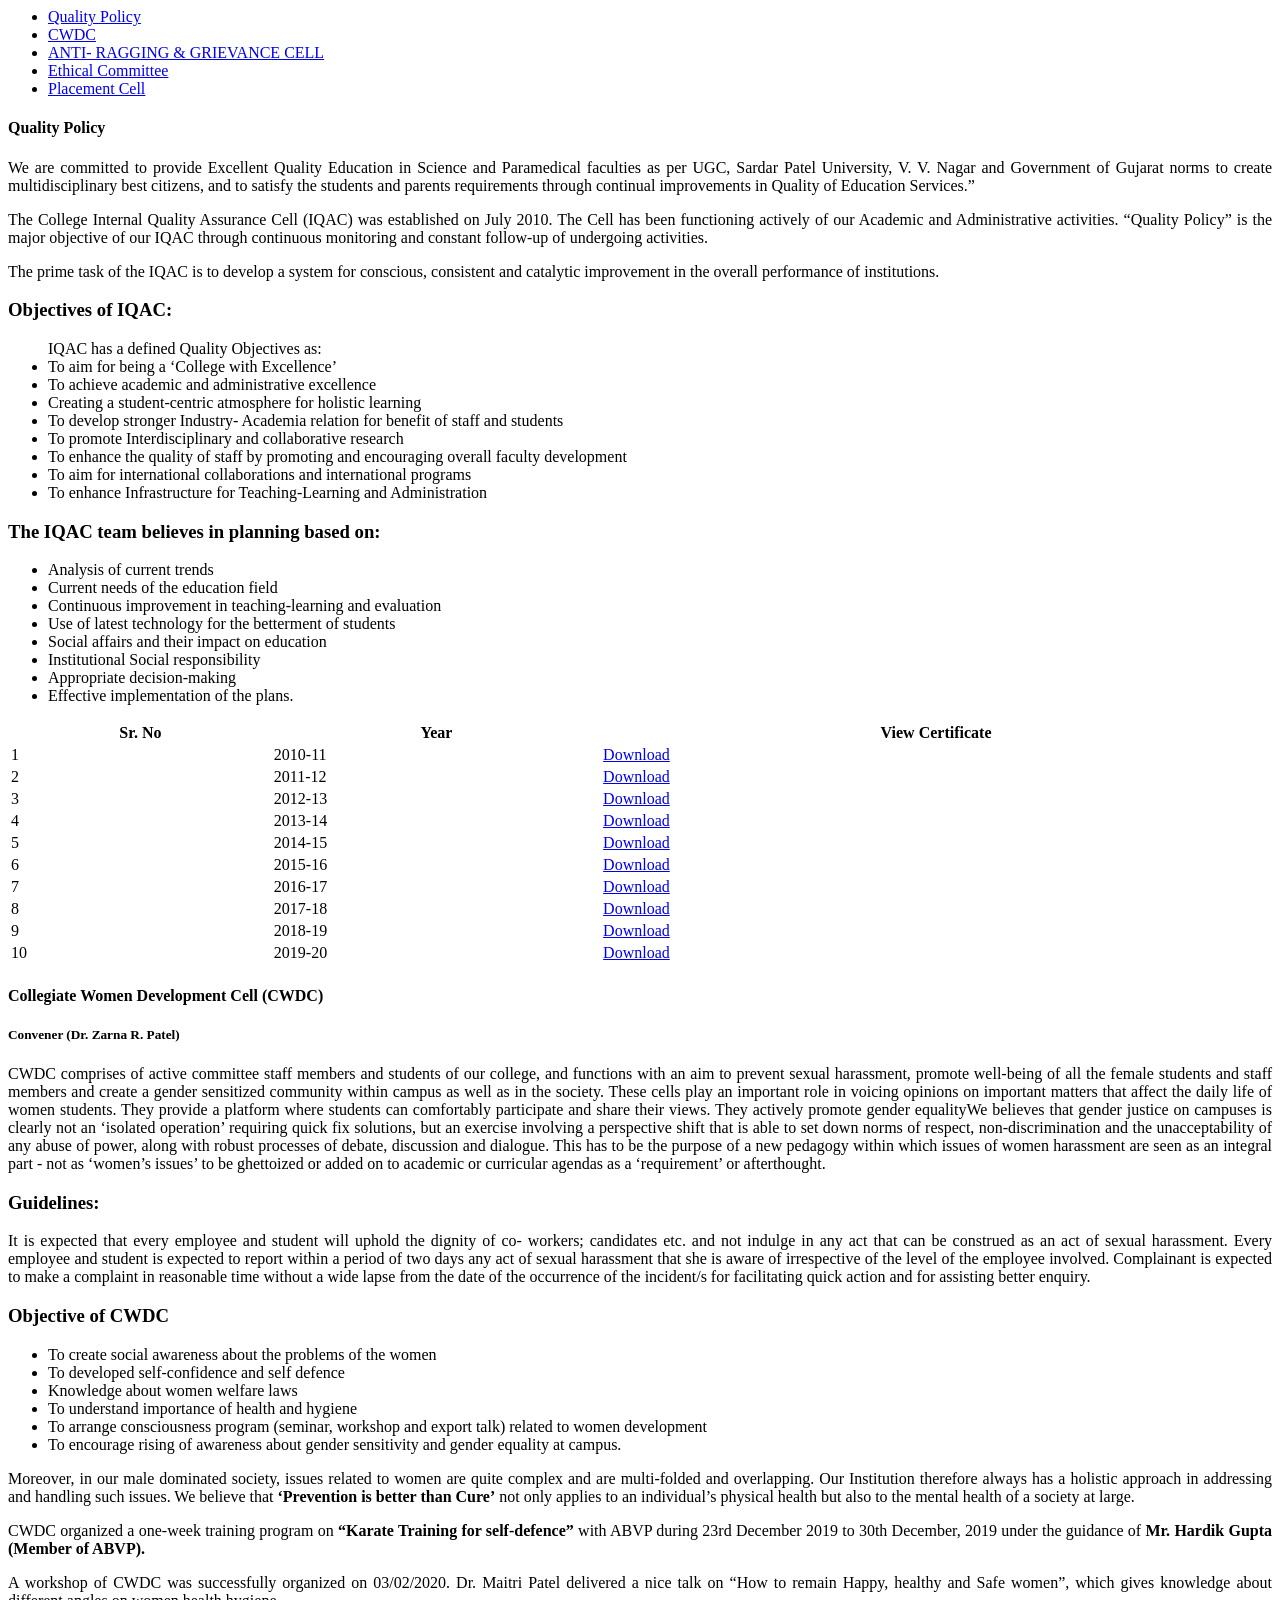
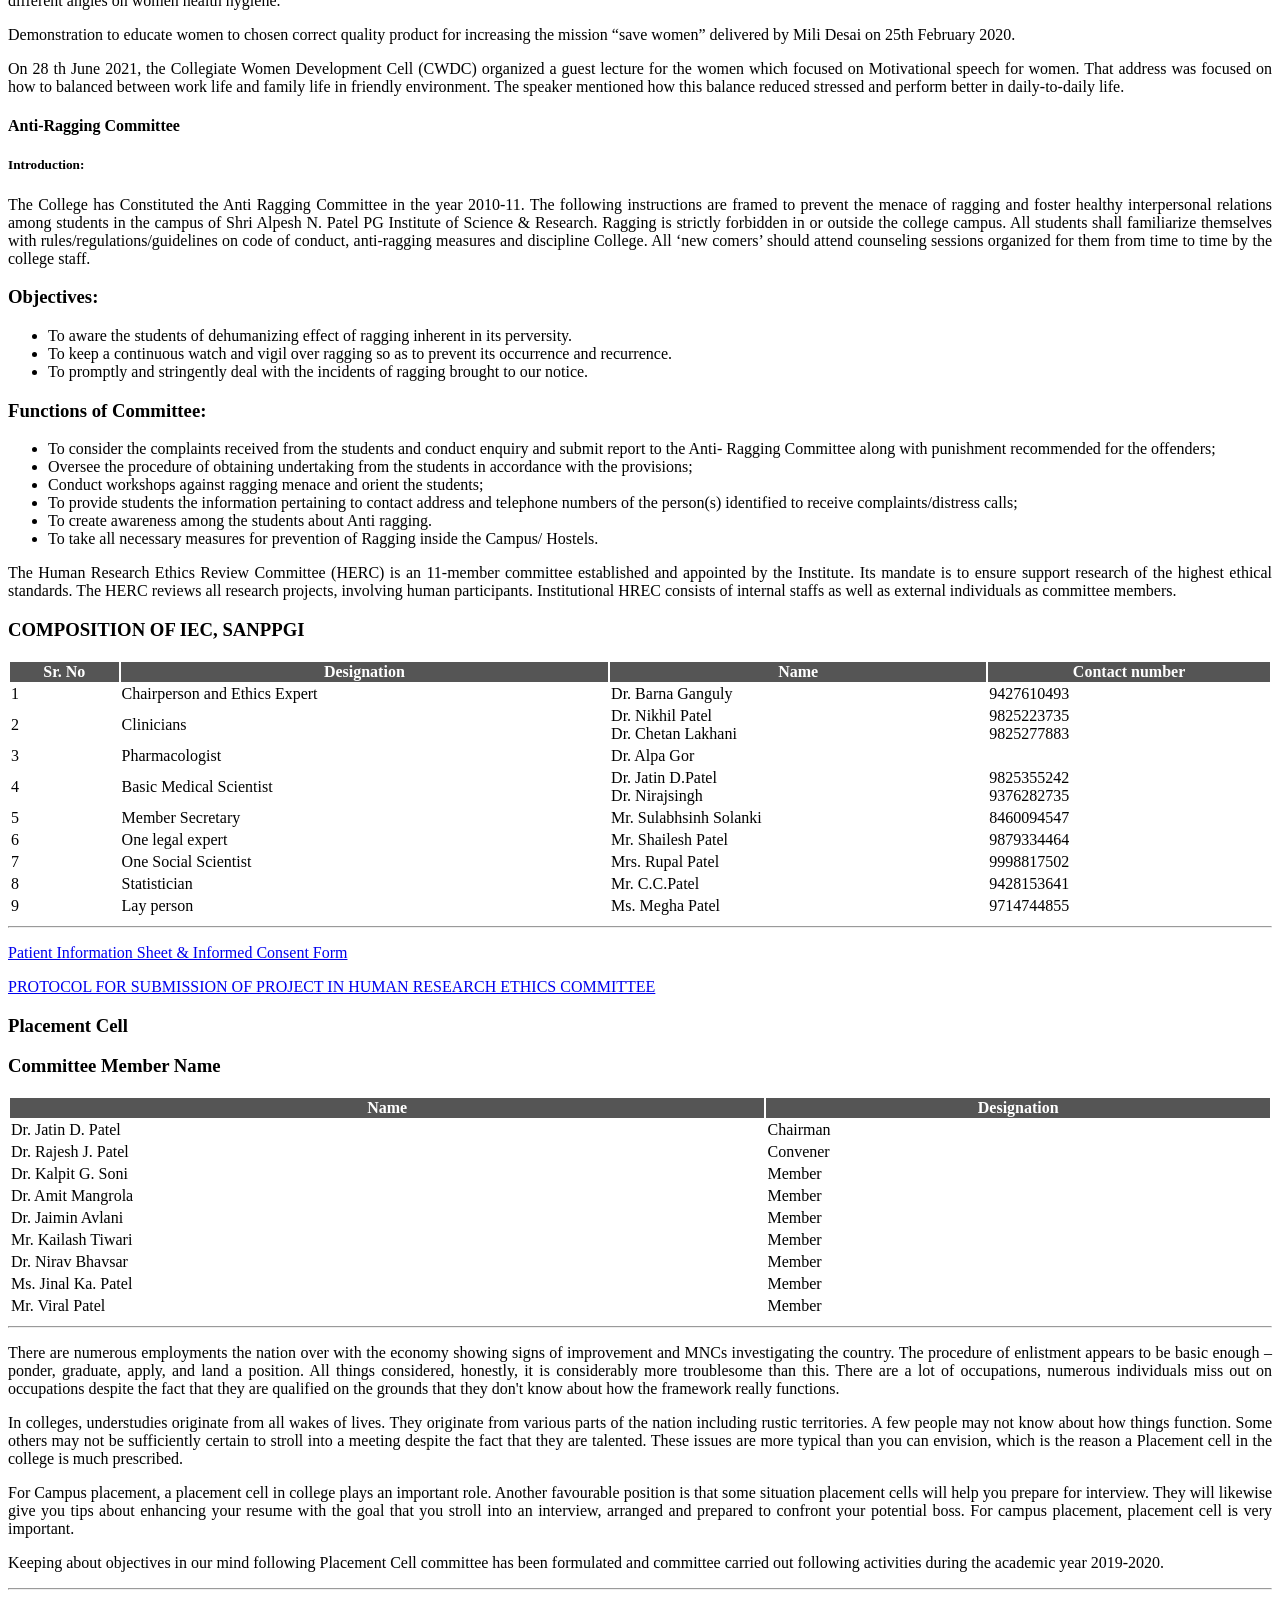
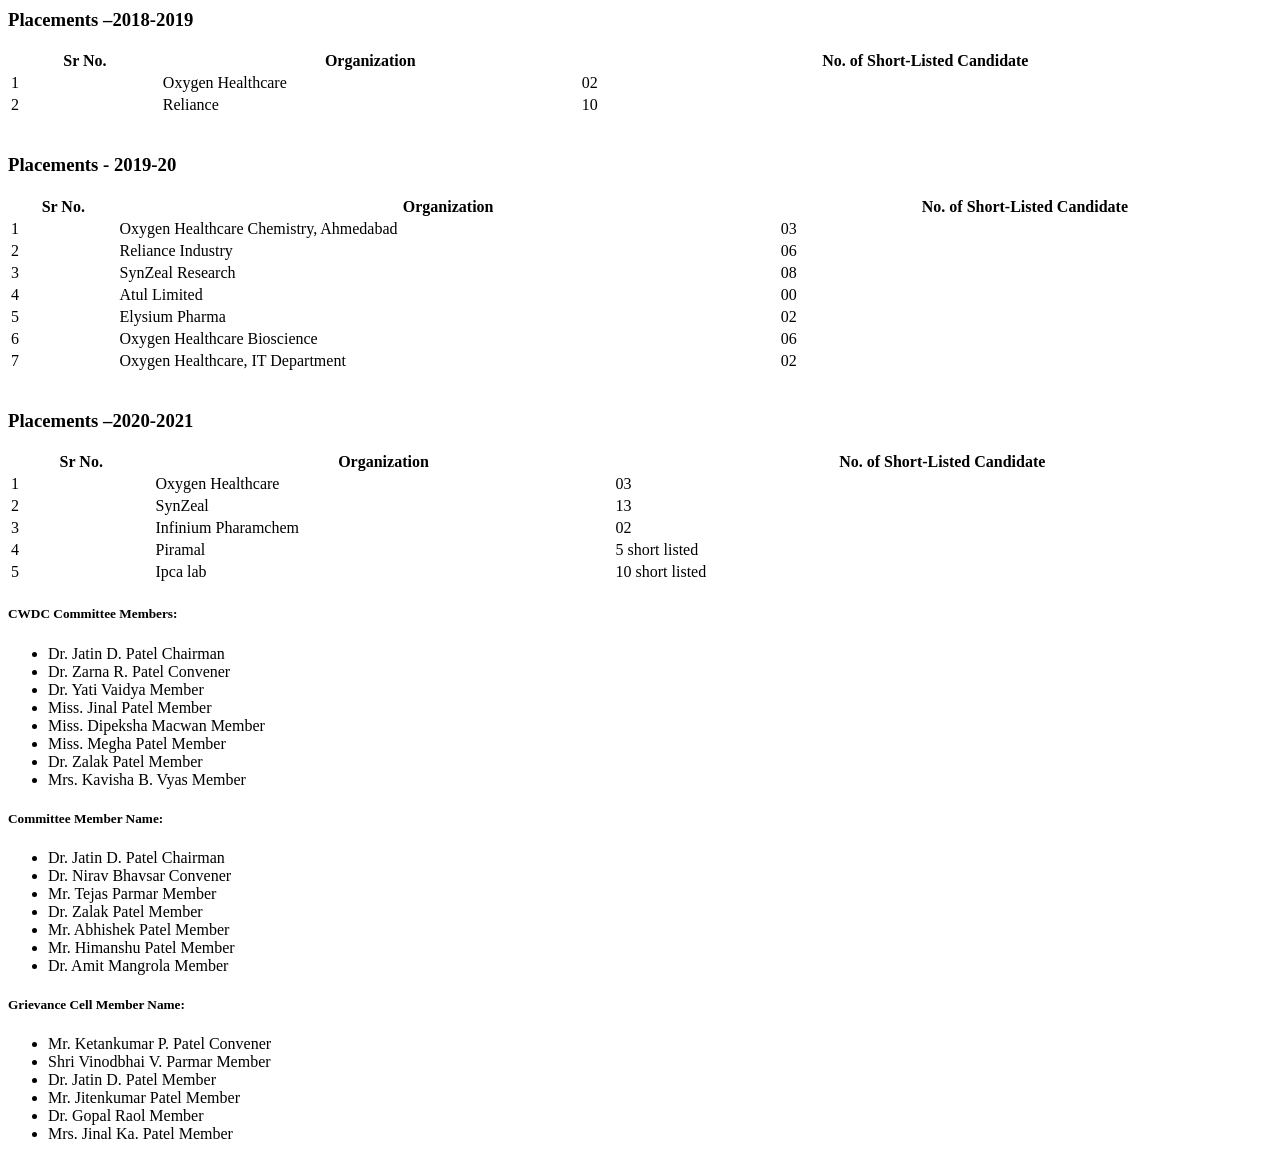
<file: src/app/basic/committee/committee.component.html>
<app-header></app-header>

<body class="defult-home">
    <!-- Main content Start -->
    <div class="main-content">
        <!-- Breadcrumbs Start -->
        <!-- <div class="rs-breadcrumbs breadcrumbs-overlay">
            <div class="breadcrumbs-img">
                <img src="assets/images/breadcrumbs/2.jpg" alt="Breadcrumbs Image">
            </div>
            <div class="breadcrumbs-text white-color">
                <h1 class="page-title">Staff Details</h1>
                <ul>
                    <li>
                        <a class="active" href="index.html">Home</a>
                    </li>
                    <li>Staff Details</li>
                </ul>
            </div>
        </div> -->
        <!-- Breadcrumbs End -->
        <style>
            p {
                text-align: justify;
            }
        </style>
        <!-- Intro Courses -->
        <section class="intro-section gray-bg pt-94 pb-100 md-pt-64 md-pb-70">
            <div class="container">
                <div class="row clearfix">
                    <ul class="nav nav-tabs intro-tabs tabs-box" id="myTab" role="tablist">
                        <li class="nav-item tab-btns" role="presentation">
                            <a class="nav-link tab-btn active" id="prod-overview-tab" data-bs-toggle="tab" href="#"
                                data-bs-target="#prod-overview" role="tab" aria-controls="prod-overview"
                                aria-selected="true">Quality Policy</a>
                        </li>
                        <li class="nav-item tab-btns" role="presentation">
                            <a class="nav-link tab-btn" id="prod-curriculum-tab" data-bs-toggle="tab" href="#"
                                data-bs-target="#prod-curriculum" role="tab" aria-controls="prod-curriculum"
                                aria-selected="false">CWDC</a>
                        </li>
                        <li class="nav-item tab-btns" role="presentation">
                            <a class="nav-link tab-btn" id="prod-instructor-tab" data-bs-toggle="tab" href="#"
                                data-bs-target="#prod-instructor" role="tab" aria-controls="prod-instructor"
                                aria-selected="false">ANTI- RAGGING & GRIEVANCE CELL</a>
                        </li>
                        <li class="nav-item tab-btns" role="presentation">
                            <a class="nav-link tab-btn" id="prod-faq-tab" data-bs-toggle="tab" href="#"
                                data-bs-target="#prod-faq" role="tab" aria-controls="prod-faq"
                                aria-selected="false">Ethical Committee</a>
                        </li>
                        <li class="nav-item tab-btns" role="presentation">
                            <a class="nav-link tab-btn" id="prod-reviews-tab" data-bs-toggle="tab" href="#"
                                data-bs-target="#prod-reviews" role="tab" aria-controls="prod-reviews"
                                aria-selected="false">Placement Cell</a>
                        </li>
                    </ul>
                    <!-- Content Column -->
                    <div class="col-lg-8 md-mb-50 mt-50">
                        <!-- Intro Info Tabs-->
                        <div class="intro-info-tabs">

                            <div class="tab-content tabs-content" id="myTabContent">
                                <div class="tab-pane tab fade show active" id="prod-overview" role="tabpanel"
                                    aria-labelledby="prod-overview-tab">
                                    <div class="content white-bg pt-30">
                                        <!-- Cource Overview -->
                                        <div class="course-overview">
                                            <div class="inner-box">
                                                <h4>Quality Policy</h4>
                                                <p>We are committed to provide Excellent Quality Education in Science
                                                    and Paramedical faculties as per UGC, Sardar Patel University, V. V.
                                                    Nagar and Government of Gujarat norms to create multidisciplinary
                                                    best citizens, and to satisfy the students and parents requirements
                                                    through continual improvements in Quality of Education Services.”
                                                </p>
                                                <p>The College Internal Quality Assurance Cell (IQAC) was established on
                                                    July 2010. The Cell has been functioning actively of our Academic
                                                    and Administrative activities. “Quality Policy” is the major
                                                    objective of our IQAC through continuous monitoring and constant
                                                    follow-up of undergoing activities.</p>
                                                <p>The prime task of the IQAC is to develop a system for conscious,
                                                    consistent and catalytic improvement in the overall performance of
                                                    institutions.</p>
                                                <!-- <ul class="student-list">
                                                    <li>23,564 Total Students</li>
                                                    <li><span class="theme_color">4.5</span> <span
                                                            class="fa fa-star"></span><span
                                                            class="fa fa-star"></span><span
                                                            class="fa fa-star"></span><span
                                                            class="fa fa-star"></span><span class="fa fa-star"></span>
                                                        (1254 Rating)</li>
                                                    <li>256 Reviews</li>
                                                </ul> -->
                                                <h3>Objectives of IQAC:</h3>
                                                <ul class="review-list">IQAC has a defined Quality Objectives as:
                                                    <li>To aim for being a ‘College with Excellence’</li>
                                                    <li>To achieve academic and administrative excellence</li>
                                                    <li>Creating a student-centric atmosphere for holistic learning</li>
                                                    <li>To develop stronger Industry- Academia relation for benefit of
                                                        staff and students</li>
                                                    <li>To promote Interdisciplinary and collaborative research</li>
                                                    <li>To enhance the quality of staff by promoting and encouraging
                                                        overall faculty development</li>
                                                    <li>To aim for international collaborations and international
                                                        programs</li>
                                                    <li>To enhance Infrastructure for Teaching-Learning and
                                                        Administration</li>
                                                </ul>
                                                <h3>The IQAC team believes in planning based on:</h3>
                                                <ul class="review-list">
                                                    <li>Analysis of current trends</li>
                                                    <li>Current needs of the education field</li>
                                                    <li>Continuous improvement in teaching-learning and evaluation</li>
                                                    <li>Use of latest technology for the betterment of students
                                                    </li>
                                                    <li>Social affairs and their impact on education</li>
                                                    <li>Institutional Social responsibility</li>
                                                    <li>Appropriate decision-making</li>
                                                    <li>Effective implementation of the plans.</li>
                                                </ul>
                                                <table style="width:100%">
                                                    <tr>
                                                        <th>Sr. No</th>
                                                        <th>Year</th>
                                                        <th>View Certificate</th>
                                                    </tr>
                                                    <tr>
                                                        <td>1</td>
                                                        <td>2010-11</td>
                                                        <td> <a href="http://www.cesociety.in/sanppgi/images/news/2010-11%20C-1169.pdf"
                                                                target="_blank">Download</a> </td>
                                                    </tr>
                                                    <tr>
                                                        <td>2</td>
                                                        <td>2011-12 </td>
                                                        <td><a href="http://www.cesociety.in/sanppgi/images/news/2011-12%20C-1169-.pdf"
                                                                target="_blank">Download</a></td>
                                                    </tr>
                                                    <tr>
                                                        <td>3</td>
                                                        <td>2012-13 </td>
                                                        <td><a href="http://www.cesociety.in/sanppgi/images/news/2012-13%20C-1169-.pdf"
                                                                target="_blank">Download</a></td>
                                                    </tr>
                                                    <tr>
                                                        <td>4</td>
                                                        <td>2013-14 </td>
                                                        <td><a href="http://www.cesociety.in/sanppgi/images/news/2013-14%20C-1169-.pdf"
                                                                target="_blank">Download</a></td>
                                                    </tr>
                                                    <tr>
                                                        <td>5</td>
                                                        <td>2014-15 </td>
                                                        <td><a href="http://www.cesociety.in/sanppgi/images/news/2014-15%20C-1169-.pdf"
                                                                target="_blank">Download</a></td>
                                                    </tr>
                                                    <tr>
                                                        <td>6</td>
                                                        <td>2015-16 </td>
                                                        <td><a href="http://www.cesociety.in/sanppgi/images/news/2015-16%20C-1169-.pdf"
                                                                target="_blank">Download</a></td>
                                                    </tr>
                                                    <tr>
                                                        <td>7</td>
                                                        <td>2016-17 </td>
                                                        <td><a href="http://www.cesociety.in/sanppgi/images/news/2016-17%20C-1169-.pdf"
                                                                target="_blank">Download</a></td>
                                                    </tr>
                                                    <tr>
                                                        <td>8</td>
                                                        <td>2017-18 </td>
                                                        <td><a href="http://www.cesociety.in/sanppgi/images/news/2017-18%20C-1169-.pdf"
                                                                target="_blank">Download</a></td>
                                                    </tr>
                                                    <tr>
                                                        <td>9</td>
                                                        <td>2018-19 </td>
                                                        <td><a href="http://www.cesociety.in/sanppgi/images/news/2018-19%20C-1169-.pdf"
                                                                target="_blank">Download</a></td>
                                                    </tr>
                                                    <tr>
                                                        <td>10</td>
                                                        <td>2019-20 </td>
                                                        <td><a href="http://www.cesociety.in/sanppgi/images/news/2019-20%20C-1169-.pdf"
                                                                target="_blank">Download</a></td>
                                                    </tr>
                                                </table>
                                            </div>
                                        </div>
                                    </div>
                                </div>
                                <div class="tab-pane fade" id="prod-curriculum" role="tabpanel"
                                    aria-labelledby="prod-curriculum-tab">
                                    <div class="content white-bg pt-30">
                                        <!-- Cource Overview -->
                                        <div class="course-overview">
                                            <div class="inner-box">
                                                <h4>Collegiate Women Development Cell (CWDC)</h4>
                                                <h5>Convener (Dr. Zarna R. Patel)</h5>
                                                <p>CWDC comprises of active committee staff members and students of our
                                                    college, and functions with an aim to prevent sexual harassment,
                                                    promote well-being of all the female students and staff members and
                                                    create a gender sensitized community within campus as well as in the
                                                    society. These cells play an important role in voicing opinions on
                                                    important matters that affect the daily life of women students. They
                                                    provide a platform where students can comfortably participate and
                                                    share their views. They actively promote gender equalityWe believes
                                                    that gender justice on campuses is clearly not an ‘isolated
                                                    operation’ requiring quick fix solutions, but an exercise involving
                                                    a perspective shift that is able to set down norms of respect,
                                                    non-discrimination and the unacceptability of any abuse of power,
                                                    along with robust processes of debate, discussion and dialogue. This
                                                    has to be the purpose of a new pedagogy within which issues of women
                                                    harassment are seen as an integral part - not as ‘women’s issues’ to
                                                    be ghettoized or added on to academic or curricular agendas as a
                                                    ‘requirement’ or afterthought.
                                                </p>

                                                <!-- <ul class="student-list">
                                                    <li>23,564 Total Students</li>
                                                    <li><span class="theme_color">4.5</span> <span
                                                            class="fa fa-star"></span><span
                                                            class="fa fa-star"></span><span
                                                            class="fa fa-star"></span><span
                                                            class="fa fa-star"></span><span class="fa fa-star"></span>
                                                        (1254 Rating)</li>
                                                    <li>256 Reviews</li>
                                                </ul> -->
                                                <h3>Guidelines:</h3>
                                                <p>It is expected that every employee and student will uphold the
                                                    dignity of co- workers; candidates etc. and not indulge in any act
                                                    that can be construed as an act of sexual harassment. Every employee
                                                    and student is expected to report within a period of two days any
                                                    act of sexual harassment that she is aware of irrespective of the
                                                    level of the employee involved. Complainant is expected to make a
                                                    complaint in reasonable time without a wide lapse from the date of
                                                    the occurrence of the incident/s for facilitating quick action and
                                                    for assisting better enquiry.</p>
                                                <h3>Objective of CWDC</h3>
                                                <ul class="review-list">
                                                    <li>To create social awareness about the problems of the women</li>
                                                    <li>To developed self-confidence and self defence</li>
                                                    <li>Knowledge about women welfare laws</li>
                                                    <li>To understand importance of health and hygiene</li>
                                                    <li>To arrange consciousness program (seminar, workshop and export
                                                        talk) related to women development</li>
                                                    <li>To encourage rising of awareness about gender sensitivity and
                                                        gender equality at campus.</li>

                                                </ul>
                                                <p>Moreover, in our male dominated society, issues related to women are
                                                    quite complex and are multi-folded and overlapping. Our Institution
                                                    therefore always has a holistic approach in addressing and handling
                                                    such issues. We believe that <b>‘Prevention is better than Cure’</b>
                                                    not
                                                    only applies to an individual’s physical health but also to the
                                                    mental health of a society at large.</p>
                                                <p>CWDC organized a one-week training program on <b> “Karate Training
                                                        for
                                                        self-defence”</b> with ABVP during 23rd December 2019 to 30th
                                                    December,
                                                    2019 under the guidance of <b> Mr. Hardik Gupta (Member of
                                                        ABVP).</b></p>
                                                <p>A workshop of CWDC was successfully organized on 03/02/2020. Dr.
                                                    Maitri Patel delivered a nice talk on “How to remain Happy, healthy
                                                    and Safe women”, which gives knowledge about different angles on
                                                    women health hygiene.</p>
                                                <p>Demonstration to educate women to chosen correct quality product for
                                                    increasing the mission “save women” delivered by Mili Desai on 25th
                                                    February 2020.</p>
                                                <p>On 28 th June 2021, the Collegiate Women Development Cell (CWDC)
                                                    organized a guest lecture for the women which focused on
                                                    Motivational speech for women. That address was focused on how to
                                                    balanced between work life and family life in friendly environment.
                                                    The speaker mentioned how this balance reduced stressed and perform
                                                    better in daily-to-daily life.</p>
                                                <!-- <h3>The IQAC team believes in planning based on:</h3>
                                                <ul class="review-list">
                                                    <li>Analysis of current trends</li>
                                                    <li>Current needs of the education field</li>
                                                    <li>Continuous improvement in teaching-learning and evaluation</li>
                                                    <li>Use of latest technology for the betterment of students
                                                    </li>
                                                    <li>Social affairs and their impact on education</li>
                                                    <li>Institutional Social responsibility</li>
                                                    <li>Appropriate decision-making</li>
                                                    <li>Effective implementation of the plans.</li>
                                                </ul> -->
                                            </div>
                                        </div>
                                    </div>
                                </div>
                                <div class="tab-pane fade" id="prod-instructor" role="tabpanel"
                                    aria-labelledby="prod-instructor-tab">
                                    <div class="content white-bg pt-30">
                                        <!-- Cource Overview -->
                                        <div class="course-overview">
                                            <div class="inner-box">
                                                <h4>Anti-Ragging Committee</h4>
                                                <h5>Introduction:</h5>
                                                <p>The College has Constituted the Anti Ragging Committee in the year
                                                    2010-11. The following instructions are framed to prevent the menace
                                                    of ragging and foster healthy interpersonal relations among students
                                                    in the campus of Shri Alpesh N. Patel PG Institute of Science &
                                                    Research. Ragging is strictly forbidden in or outside the college
                                                    campus. All students shall familiarize themselves with
                                                    rules/regulations/guidelines on code of conduct, anti-ragging
                                                    measures and discipline College. All ‘new comers’ should attend
                                                    counseling sessions organized for them from time to time by the
                                                    college staff.
                                                </p>

                                                <!-- <ul class="student-list">
                                                    <li>23,564 Total Students</li>
                                                    <li><span class="theme_color">4.5</span> <span
                                                            class="fa fa-star"></span><span
                                                            class="fa fa-star"></span><span
                                                            class="fa fa-star"></span><span
                                                            class="fa fa-star"></span><span class="fa fa-star"></span>
                                                        (1254 Rating)</li>
                                                    <li>256 Reviews</li>
                                                </ul> -->
                                                <h3>Objectives:</h3>
                                                <ul class="review-list">
                                                    <li>To aware the students of dehumanizing effect of ragging inherent
                                                        in its perversity.</li>
                                                    <li>To keep a continuous watch and vigil over ragging so as to
                                                        prevent its occurrence and recurrence.</li>
                                                    <li>To promptly and stringently deal with the incidents of ragging
                                                        brought to our notice.</li>
                                                </ul>
                                                <h3>Functions of Committee:</h3>
                                                <ul class="review-list">
                                                    <li>To consider the complaints received from the students and
                                                        conduct enquiry and submit report to the Anti- Ragging Committee
                                                        along with punishment recommended for the offenders;</li>
                                                    <li>Oversee the procedure of obtaining undertaking from the students
                                                        in accordance with the provisions;</li>
                                                    <li>Conduct workshops against ragging menace and orient the
                                                        students;</li>
                                                    <li>To provide students the information pertaining to contact
                                                        address and telephone numbers of the person(s) identified to
                                                        receive complaints/distress calls;</li>
                                                    <li>To create awareness among the students about Anti ragging.</li>
                                                    <li>To take all necessary measures for prevention of Ragging inside
                                                        the Campus/ Hostels.</li>
                                                </ul>
                                                <!-- <h3>The IQAC team believes in planning based on:</h3>
                                                <ul class="review-list">
                                                    <li>Analysis of current trends</li>
                                                    <li>Current needs of the education field</li>
                                                    <li>Continuous improvement in teaching-learning and evaluation</li>
                                                    <li>Use of latest technology for the betterment of students
                                                    </li>
                                                    <li>Social affairs and their impact on education</li>
                                                    <li>Institutional Social responsibility</li>
                                                    <li>Appropriate decision-making</li>
                                                    <li>Effective implementation of the plans.</li>
                                                </ul> -->
                                            </div>
                                        </div>
                                    </div>
                                </div>
                                <div class="tab-pane fade" id="prod-faq" role="tabpanel" aria-labelledby="prod-faq-tab">
                                    <div class="content white-bg pt-30">
                                        <!-- Cource Overview -->
                                        <div class="course-overview">
                                            <div class="inner-box">
                                                <p>The Human Research Ethics Review Committee (HERC) is an 11-member
                                                    committee established and appointed by the Institute. Its mandate is
                                                    to ensure support research of the highest ethical standards. The
                                                    HERC reviews all research projects, involving human participants.
                                                    Institutional HREC consists of internal staffs as well as external
                                                    individuals as committee members.
                                                </p>

                                                <!-- <ul class="student-list">
                                                    <li>23,564 Total Students</li>
                                                    <li><span class="theme_color">4.5</span> <span
                                                            class="fa fa-star"></span><span
                                                            class="fa fa-star"></span><span
                                                            class="fa fa-star"></span><span
                                                            class="fa fa-star"></span><span class="fa fa-star"></span>
                                                        (1254 Rating)</li>
                                                    <li>256 Reviews</li>
                                                </ul> -->
                                                <h3>COMPOSITION OF IEC, SANPPGI</h3>
                                                <table style="width:100%">
                                                    <tr style="background-color: #555555;">
                                                        <th style="color: #fff;">Sr. No</th>
                                                        <th style="color: #fff;">Designation</th>
                                                        <th style="color: #fff;">Name</th>
                                                        <th style="color: #fff;">Contact number</th>
                                                    </tr>
                                                    <tr>
                                                        <td>1</td>
                                                        <td>Chairperson and Ethics Expert</td>
                                                        <td> Dr. Barna Ganguly </td>
                                                        <td>9427610493</td>
                                                    </tr>
                                                    <tr>
                                                        <td>2</td>
                                                        <td>Clinicians </td>
                                                        <td>Dr. Nikhil Patel
                                                            <br>
                                                            Dr. Chetan Lakhani
                                                        </td>
                                                        <td>9825223735
                                                            <br>
                                                            9825277883
                                                        </td>
                                                    </tr>
                                                    <tr>
                                                        <td>3</td>
                                                        <td>Pharmacologist </td>
                                                        <td>Dr. Alpa Gor</td>
                                                        <td></td>
                                                    </tr>
                                                    <tr>
                                                        <td>4</td>
                                                        <td>Basic Medical Scientist </td>

                                                        <td>Dr. Jatin D.Patel
                                                            <br>
                                                            Dr. Nirajsingh
                                                        </td>
                                                        <td>9825355242
                                                            <br>
                                                            9376282735
                                                        </td>
                                                    </tr>
                                                    <tr>
                                                        <td>5</td>
                                                        <td>Member Secretary</td>
                                                        <td>Mr. Sulabhsinh Solanki</td>
                                                        <td>8460094547</td>
                                                    </tr>
                                                    <tr>
                                                        <td>6</td>
                                                        <td>One legal expert </td>
                                                        <td> Mr. Shailesh Patel</td>
                                                        <td>9879334464</td>
                                                    </tr>
                                                    <tr>
                                                        <td>7</td>
                                                        <td>One Social Scientist</td>
                                                        <td>Mrs. Rupal Patel</td>
                                                        <td>9998817502</td>
                                                    </tr>
                                                    <tr>
                                                        <td>8</td>
                                                        <td>Statistician</td>
                                                        <td> Mr. C.C.Patel</td>
                                                        <td>9428153641</td>
                                                    </tr>
                                                    <tr>
                                                        <td>9</td>
                                                        <td>Lay person</td>
                                                        <td>Ms. Megha Patel</td>
                                                        <td>9714744855</td>
                                                    </tr>

                                                </table>
                                                <hr>
                                                <p> <a href="http://www.cesociety.in/sanppgi/images/news/Appendix%206%20Informed%20consent%20-%20English.pdf"
                                                        target="_blank">Patient Information Sheet & Informed Consent
                                                        Form</a> </p>
                                                <p> <a href="http://www.cesociety.in/sanppgi/images/news/HREC%20FORMAT%201_8_13_Filled.pdf"
                                                        target="_blank">PROTOCOL FOR SUBMISSION OF PROJECT IN HUMAN
                                                        RESEARCH ETHICS COMMITTEE</a> </p>
                                                <!-- <h3>The IQAC team believes in planning based on:</h3>
                                                <ul class="review-list">
                                                    <li>Analysis of current trends</li>
                                                    <li>Current needs of the education field</li>
                                                    <li>Continuous improvement in teaching-learning and evaluation</li>
                                                    <li>Use of latest technology for the betterment of students
                                                    </li>
                                                    <li>Social affairs and their impact on education</li>
                                                    <li>Institutional Social responsibility</li>
                                                    <li>Appropriate decision-making</li>
                                                    <li>Effective implementation of the plans.</li>
                                                </ul> -->
                                            </div>
                                        </div>
                                    </div>
                                </div>
                                <div class="tab-pane fade" id="prod-reviews" role="tabpanel"
                                    aria-labelledby="prod-reviews-tab">
                                    <div class="content white-bg pt-30">
                                        <!-- Cource Overview -->
                                        <div class="course-overview">
                                            <div class="inner-box">
                                                <h3>Placement Cell</h3>
                                                <h3>Committee Member Name</h3>
                                                <table style="width:100%">
                                                    <tr style="background-color: #555555;">
                                                        <th style="color: #fff;">Name</th>
                                                        <th style="color: #fff;">Designation</th>
                                                    </tr>
                                                    <tr>
                                                        <td>Dr. Jatin D. Patel</td>
                                                        <td>Chairman</td>
                                                    </tr>
                                                    <tr>
                                                        <td>Dr. Rajesh J. Patel</td>
                                                        <td>Convener</td>
                                                    </tr>
                                                    <tr>
                                                        <td>Dr. Kalpit G. Soni</td>
                                                        <td>Member</td>
                                                    </tr>
                                                    <tr>
                                                        <td>Dr. Amit Mangrola</td>
                                                        <td>Member</td>
                                                    </tr>
                                                    <tr>
                                                        <td>Dr. Jaimin Avlani</td>
                                                        <td>Member</td>
                                                    </tr>
                                                    <tr>
                                                        <td>Mr. Kailash Tiwari</td>
                                                        <td>Member</td>
                                                    </tr>
                                                    <tr>
                                                        <td>Dr. Nirav Bhavsar</td>
                                                        <td>Member</td>
                                                    </tr>
                                                    <tr>
                                                        <td>Ms. Jinal Ka. Patel</td>
                                                        <td>Member</td>
                                                    </tr>
                                                    <tr>
                                                        <td>Mr. Viral Patel</td>
                                                        <td>Member</td>
                                                    </tr>
                                                </table>
                                                <hr>
                                                <p>There are numerous employments the nation over with the economy
                                                    showing signs of improvement and MNCs investigating the country. The
                                                    procedure of enlistment appears to be basic enough – ponder,
                                                    graduate, apply, and land a position. All things considered,
                                                    honestly, it is considerably more troublesome than this. There are a
                                                    lot of occupations, numerous individuals miss out on occupations
                                                    despite the fact that they are qualified on the grounds that they
                                                    don't know about how the framework really functions.</p>
                                                <p>In colleges, understudies originate from all wakes of lives. They
                                                    originate from various parts of the nation including rustic
                                                    territories. A few people may not know about how things function.
                                                    Some others may not be sufficiently certain to stroll into a meeting
                                                    despite the fact that they are talented. These issues are more
                                                    typical than you can envision, which is the reason a Placement cell
                                                    in the college is much prescribed.</p>
                                                <p>For Campus placement, a placement cell in college plays an important
                                                    role. Another favourable position is that some situation placement
                                                    cells will help you prepare for interview. They will likewise give
                                                    you tips about enhancing your resume with the goal that you stroll
                                                    into an interview, arranged and prepared to confront your potential
                                                    boss. For campus placement, placement cell is very important.</p>
                                                <p>Keeping about objectives in our mind following Placement Cell
                                                    committee has been formulated and committee carried out following
                                                    activities during the academic year 2019-2020.</p>
                                                <hr>
                                                <h3>Placements –2018-2019</h3>
                                                <table style="width:100%">
                                                    <tr>
                                                        <th>
                                                            Sr No.</th>
                                                        <th>Organization</th>
                                                        <th>No. of Short-Listed Candidate</th>
                                                    </tr>
                                                    <tr>
                                                        <td>1</td>
                                                        <td>Oxygen Healthcare</td>
                                                        <td>02</td>
                                                    </tr>
                                                    <tr>
                                                        <td>2</td>
                                                        <td>Reliance</td>
                                                        <td>10</td>
                                                    </tr>

                                                </table>
                                                <br>
                                                <h3>Placements - 2019-20</h3>
                                                <table style="width:100%">
                                                    <tr>
                                                        <th>
                                                            Sr No.</th>
                                                        <th>Organization</th>
                                                        <th>No. of Short-Listed Candidate</th>
                                                    </tr>
                                                    <tr>
                                                        <td>1</td>
                                                        <td>Oxygen Healthcare Chemistry, Ahmedabad</td>
                                                        <td>03</td>
                                                    </tr>
                                                    <tr>
                                                        <td>2</td>
                                                        <td>Reliance Industry</td>
                                                        <td>06</td>
                                                    </tr>
                                                    <tr>
                                                        <td>3</td>
                                                        <td>SynZeal Research</td>
                                                        <td>08</td>
                                                    </tr>
                                                    <tr>
                                                        <td>4</td>
                                                        <td>Atul Limited</td>
                                                        <td>00</td>
                                                    </tr>
                                                    <tr>
                                                        <td>5</td>
                                                        <td>Elysium Pharma</td>
                                                        <td>02</td>
                                                    </tr>
                                                    <tr>
                                                        <td>6</td>
                                                        <td> Oxygen Healthcare Bioscience</td>
                                                        <td>06</td>
                                                    </tr>
                                                    <tr>
                                                        <td>7</td>
                                                        <td>Oxygen Healthcare,
                                                            IT Department</td>
                                                        <td>02</td>
                                                    </tr>
                                                </table>
                                                <br>
                                                <h3>Placements –2020-2021</h3>
                                                <table style="width:100%">
                                                    <tr>
                                                        <th>
                                                            Sr No.</th>
                                                        <th>Organization</th>
                                                        <th>No. of Short-Listed Candidate</th>
                                                    </tr>
                                                    <tr>
                                                        <td>1</td>
                                                        <td>Oxygen Healthcare</td>
                                                        <td>03</td>
                                                    </tr>
                                                    <tr>
                                                        <td>2</td>
                                                        <td>SynZeal</td>
                                                        <td>13</td>
                                                    </tr>
                                                    <tr>
                                                        <td>3</td>
                                                        <td>Infinium Pharamchem</td>
                                                        <td>02</td>
                                                    </tr>
                                                    <tr>
                                                        <td>4</td>
                                                        <td>Piramal</td>
                                                        <td>5 short listed</td>
                                                    </tr>
                                                    <tr>
                                                        <td>5</td>
                                                        <td>Ipca lab</td>
                                                        <td>10 short listed</td>
                                                    </tr>
                                                </table>
                                                <!-- <ul class="student-list">
                                                    <li>23,564 Total Students</li>
                                                    <li><span class="theme_color">4.5</span> <span
                                                            class="fa fa-star"></span><span
                                                            class="fa fa-star"></span><span
                                                            class="fa fa-star"></span><span
                                                            class="fa fa-star"></span><span class="fa fa-star"></span>
                                                        (1254 Rating)</li>
                                                    <li>256 Reviews</li>
                                                </ul> -->

                                                <!-- <h3>The IQAC team believes in planning based on:</h3>
                                                <ul class="review-list">
                                                    <li>Analysis of current trends</li>
                                                    <li>Current needs of the education field</li>
                                                    <li>Continuous improvement in teaching-learning and evaluation</li>
                                                    <li>Use of latest technology for the betterment of students
                                                    </li>
                                                    <li>Social affairs and their impact on education</li>
                                                    <li>Institutional Social responsibility</li>
                                                    <li>Appropriate decision-making</li>
                                                    <li>Effective implementation of the plans.</li>
                                                </ul> -->
                                            </div>
                                        </div>
                                    </div>
                                </div>
                            </div>
                        </div>
                    </div>

                    <!-- Video Column -->
                    <div class="video-column col-lg-4">
                        <div class="inner-column">
                            <!-- Video Box -->
                            <!-- <table style="width:100%">
                                <tr>
                                    <th>Sr. No</th>
                                    <th>Year</th>
                                    <th>View Certificate</th>
                                </tr>
                                <tr>
                                    <td>1</td>
                                    <td>2010-11</td>
                                    <td> <a href="http://www.cesociety.in/sanppgi/images/news/2010-11%20C-1169.pdf"
                                            target="_blank">Download</a> </td>
                                </tr>
                                <tr>
                                    <td>2</td>
                                    <td>2011-12 </td>
                                    <td><a href="http://www.cesociety.in/sanppgi/images/news/2011-12%20C-1169-.pdf"
                                            target="_blank">Download</a></td>
                                </tr>
                                <tr>
                                    <td>3</td>
                                    <td>2012-13 </td>
                                    <td><a href="http://www.cesociety.in/sanppgi/images/news/2012-13%20C-1169-.pdf"
                                            target="_blank">Download</a></td>
                                </tr>
                                <tr>
                                    <td>4</td>
                                    <td>2013-14 </td>
                                    <td><a href="http://www.cesociety.in/sanppgi/images/news/2013-14%20C-1169-.pdf"
                                            target="_blank">Download</a></td>
                                </tr>
                                <tr>
                                    <td>5</td>
                                    <td>2014-15 </td>
                                    <td><a href="http://www.cesociety.in/sanppgi/images/news/2014-15%20C-1169-.pdf"
                                            target="_blank">Download</a></td>
                                </tr>
                                <tr>
                                    <td>6</td>
                                    <td>2015-16 </td>
                                    <td><a href="http://www.cesociety.in/sanppgi/images/news/2015-16%20C-1169-.pdf"
                                            target="_blank">Download</a></td>
                                </tr>
                                <tr>
                                    <td>7</td>
                                    <td>2016-17 </td>
                                    <td><a href="http://www.cesociety.in/sanppgi/images/news/2016-17%20C-1169-.pdf"
                                            target="_blank">Download</a></td>
                                </tr>
                                <tr>
                                    <td>8</td>
                                    <td>2017-18 </td>
                                    <td><a href="http://www.cesociety.in/sanppgi/images/news/2017-18%20C-1169-.pdf"
                                            target="_blank">Download</a></td>
                                </tr>
                                <tr>
                                    <td>9</td>
                                    <td>2018-19 </td>
                                    <td><a href="http://www.cesociety.in/sanppgi/images/news/2018-19%20C-1169-.pdf"
                                            target="_blank">Download</a></td>
                                </tr>
                                <tr>
                                    <td>10</td>
                                    <td>2019-20 </td>
                                    <td><a href="http://www.cesociety.in/sanppgi/images/news/2019-20%20C-1169-.pdf"
                                            target="_blank">Download</a></td>
                                </tr>
                            </table> -->
                            <!-- End Video Box -->
                            <div class="course-features-info">
                                <h5>CWDC Committee Members:</h5>
                                <ul>
                                    <li class="lectures-feature">
                                        <!-- <i class="fa fa-files-o"></i> -->
                                        <i class="fa fa-user"></i>
                                        <span class="label">Dr. Jatin D. Patel</span>
                                        <span class="value">Chairman</span>
                                    </li>

                                    <li class="quizzes-feature">
                                        <!-- <i class="fa fa-puzzle-piece"></i> -->
                                        <i class="fa fa-user"></i>
                                        <span class="label">Dr. Zarna R. Patel</span>
                                        <span class="value">Convener</span>
                                    </li>

                                    <li class="duration-feature">
                                        <!-- <i class="fa fa-clock-o"></i> -->
                                        <i class="fa fa-user"></i>
                                        <span class="label"> Dr. Yati Vaidya</span>
                                        <span class="value">Member</span>
                                    </li>

                                    <li class="students-feature">
                                        <i class="fa fa-user"></i>
                                        <span class="label">Miss. Jinal Patel</span>
                                        <span class="value">Member</span>
                                    </li>

                                    <li class="assessments-feature">
                                        <!-- <i class="fa fa-check-square-o"></i> -->
                                        <i class="fa fa-user"></i>
                                        <span class="label">Miss. Dipeksha Macwan</span>
                                        <span class="value">Member</span>
                                    </li>
                                    <li class="assessments-feature">
                                        <!-- <i class="fa fa-check-square-o"></i> -->
                                        <i class="fa fa-user"></i>
                                        <span class="label">Miss. Megha Patel</span>
                                        <span class="value">Member</span>
                                    </li>
                                    <li class="assessments-feature">
                                        <!-- <i class="fa fa-check-square-o"></i> -->
                                        <i class="fa fa-user"></i>
                                        <span class="label"> Dr. Zalak Patel</span>
                                        <span class="value">Member</span>
                                    </li>
                                    <li class="assessments-feature">
                                        <!-- <i class="fa fa-check-square-o"></i> -->
                                        <i class="fa fa-user"></i>
                                        <span class="label">Mrs. Kavisha B. Vyas</span>
                                        <span class="value">Member</span>
                                    </li>
                                </ul>
                            </div>
                            <div class="course-features-info">
                                <h5>Committee Member Name:</h5>
                                <ul>
                                    <li class="lectures-feature">
                                        <!-- <i class="fa fa-files-o"></i> -->
                                        <i class="fa fa-user"></i>
                                        <span class="label">Dr. Jatin D. Patel</span>
                                        <span class="value">Chairman</span>
                                    </li>

                                    <li class="quizzes-feature">
                                        <!-- <i class="fa fa-puzzle-piece"></i> -->
                                        <i class="fa fa-user"></i>
                                        <span class="label">Dr. Nirav Bhavsar</span>
                                        <span class="value">Convener</span>
                                    </li>

                                    <li class="duration-feature">
                                        <!-- <i class="fa fa-clock-o"></i> -->
                                        <i class="fa fa-user"></i>
                                        <span class="label">Mr. Tejas Parmar</span>
                                        <span class="value">Member</span>
                                    </li>

                                    <li class="students-feature">
                                        <i class="fa fa-user"></i>
                                        <span class="label">Dr. Zalak Patel</span>
                                        <span class="value">Member</span>
                                    </li>

                                    <li class="assessments-feature">
                                        <!-- <i class="fa fa-check-square-o"></i> -->
                                        <i class="fa fa-user"></i>
                                        <span class="label">Mr. Abhishek Patel</span>
                                        <span class="value">Member</span>
                                    </li>
                                    <li class="assessments-feature">
                                        <!-- <i class="fa fa-check-square-o"></i> -->
                                        <i class="fa fa-user"></i>
                                        <span class="label">Mr. Himanshu Patel</span>
                                        <span class="value">Member</span>
                                    </li>
                                    <li class="assessments-feature">
                                        <!-- <i class="fa fa-check-square-o"></i> -->
                                        <i class="fa fa-user"></i>
                                        <span class="label">Dr. Amit Mangrola</span>
                                        <span class="value">Member</span>
                                    </li>

                                </ul>
                            </div>
                            <div class="course-features-info">
                                <h5>Grievance Cell Member Name:</h5>
                                <ul>
                                    <li class="quizzes-feature">
                                        <!-- <i class="fa fa-puzzle-piece"></i> -->
                                        <i class="fa fa-user"></i>
                                        <span class="label">Mr. Ketankumar P. Patel</span>
                                        <span class="value">Convener</span>
                                    </li>

                                    <li class="duration-feature">
                                        <!-- <i class="fa fa-clock-o"></i> -->
                                        <i class="fa fa-user"></i>
                                        <span class="label">Shri Vinodbhai V. Parmar</span>
                                        <span class="value">Member</span>
                                    </li>

                                    <li class="students-feature">
                                        <i class="fa fa-user"></i>
                                        <span class="label">Dr. Jatin D. Patel</span>
                                        <span class="value">Member</span>
                                    </li>

                                    <li class="assessments-feature">
                                        <!-- <i class="fa fa-check-square-o"></i> -->
                                        <i class="fa fa-user"></i>
                                        <span class="label"> Mr. Jitenkumar Patel</span>
                                        <span class="value">Member</span>
                                    </li>
                                    <li class="assessments-feature">
                                        <!-- <i class="fa fa-check-square-o"></i> -->
                                        <i class="fa fa-user"></i>
                                        <span class="label">Dr. Gopal Raol </span>
                                        <span class="value">Member</span>
                                    </li>
                                    <li class="assessments-feature">
                                        <!-- <i class="fa fa-check-square-o"></i> -->
                                        <i class="fa fa-user"></i>
                                        <span class="label">Mrs. Jinal Ka. Patel</span>
                                        <span class="value">Member</span>
                                    </li>

                                </ul>
                            </div>
                            <!-- <div class="btn-part">
                                <a href="#" class="btn readon2 orange">$35</a>
                                <a href="#" class="btn readon2 orange-transparent">Buy Now</a>
                            </div> -->
                        </div>
                    </div>
                </div>
            </div>
        </section>
        <!-- End intro Courses -->
    </div>
    <!-- Main content End -->
</body>
<app-footer></app-footer>
</file>
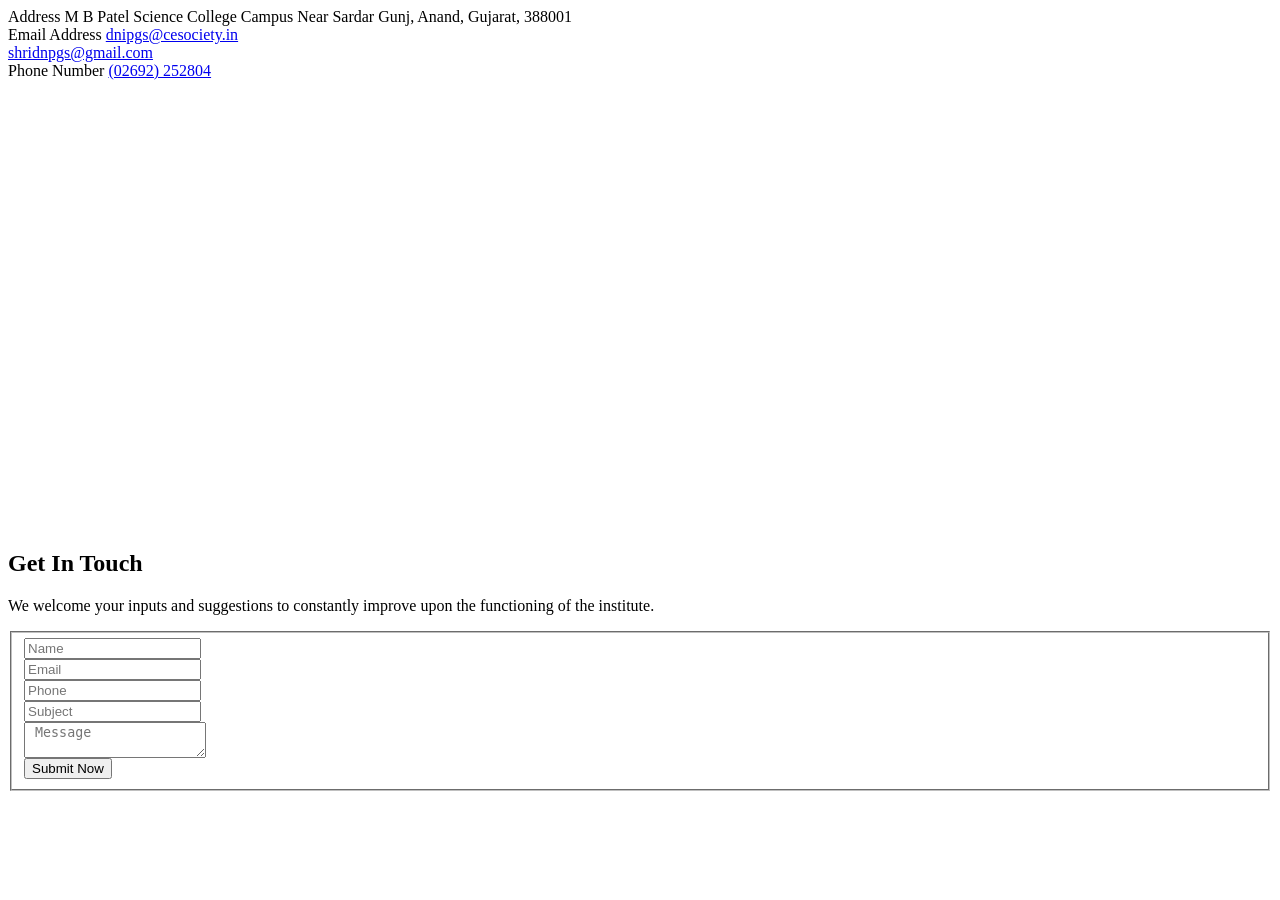
<file: src/app/basic/contact/contact.component.html>
<app-header></app-header>

<body class="defult-home">
    <!-- Main content Start -->
    <div class="main-content">
        <!-- Breadcrumbs Start -->
        <!-- <div class="rs-breadcrumbs breadcrumbs-overlay">
                <div class="breadcrumbs-img">
                    <img src="assets/images/breadcrumbs/5.jpg" alt="Breadcrumbs Image">
                </div>
                <div class="breadcrumbs-text white-color padding">
                    <h1 class="page-title white-color">Contact Us</h1>
                    <ul>
                        <li>
                            <a class="active" href="index.html">Home</a>
                        </li>
                        <li>Contact Us</li>
                    </ul>
                </div>
            </div> -->
        <!-- Breadcrumbs End -->

        <!-- Contact Section Start -->
        <div class="contact-page-section pt-40 pb-100 md-pt-70 md-pb-70">
            <div class="container">
                <div class="row rs-contact-box mb-90 md-mb-50">
                    <div class="col-lg-4 col-md-12-4 lg-pl-0 sm-mb-30 md-mb-30">
                        <div class="address-item">
                            <div class="icon-part">
                                <i class="fa fa-map fa-4x contact-icon-main" aria-hidden="true"></i>

                            </div>
                            <div class="address-text">
                                <span class="label">Address</span>
                                <span class="des">M B Patel Science College Campus Near Sardar Gunj, Anand, Gujarat,
                                    388001</span>
                            </div>
                        </div>
                    </div>
                    <div class="col-lg-4 col-md-12 lg-pl-0 sm-mb-30 md-mb-30">
                        <div class="address-item">
                            <div class="icon-part">
                                <i class="fa fa-envelope fa-4x contact-icon-main" aria-hidden="true"></i>
                            </div>
                            <div class="address-text">
                                <span class="label">Email Address</span>
                                <span class="des">
                                    <a href="mailto:dnipgs@cesociety.in">dnipgs@cesociety.in</a>
                                </span> <br>
                                <span class="des">
                                    <a href="mailto:shridnpgs@gmail.com">shridnpgs@gmail.com</a>
                                </span>
                            </div>
                        </div>
                    </div>
                    <div class="col-lg-4 col-md-12 lg-pl-0 sm-mb-30">
                        <div class="address-item">
                            <div class="icon-part">
                                <i class="fa fa-phone fa-4x contact-icon-main" aria-hidden="true"></i>

                            </div>
                            <div class="address-text">
                                <span class="label">Phone Number</span>
                                <span class="des"><a href="tel:02692 252804">(02692) 252804</a></span>
                            </div>
                        </div>
                    </div>
                </div>
                <div class="row align-items-center">
                    <div class="col-lg-6 md-mb-30">
                        <!-- Map Section Start -->
                        <div class="contact-map3">
                            
                            <iframe
                                src="https://www.google.com/maps/embed?pb=!1m18!1m12!1m3!1d3684.703209433022!2d72.96033821423046!3d22.552787939382792!2m3!1f0!2f0!3f0!3m2!1i1024!2i768!4f13.1!3m3!1m2!1s0x395e4e9df11a2b4d%3A0x61836e18abe42155!2sM.B.%20Patel%20Science%20College!5e0!3m2!1sen!2sin!4v1668057325021!5m2!1sen!2sin"
                                width="600" height="450" style="border:0;" allowfullscreen="" loading="lazy"
                                referrerpolicy="no-referrer-when-downgrade"></iframe>
                        </div>
                    </div>
                    <div class="col-lg-6 pl-60 md-pl-15">
                        <div class="contact-comment-box">
                            <div class="inner-part">
                                <h2 class="title mb-mb-15">Get In Touch</h2>
                                <p>We welcome your inputs and suggestions to constantly improve upon the functioning of
                                    the institute. </p>
                            </div>
                            <div id="form-messages"></div>
                            <form id="contact-form" method="post" action="mailer.php">
                                <fieldset>
                                    <div class="row">
                                        <div class="col-lg-6 mb-35 col-md-6 col-sm-6">
                                            <input class="from-control" type="text" id="name" name="name"
                                                placeholder="Name" required="">
                                        </div>
                                        <div class="col-lg-6 mb-35 col-md-6 col-sm-6">
                                            <input class="from-control" type="text" id="email" name="email"
                                                placeholder="Email" required="">
                                        </div>
                                        <div class="col-lg-6 mb-35 col-md-6 col-sm-6">
                                            <input class="from-control" type="text" id="phone" name="phone"
                                                placeholder="Phone" required="">
                                        </div>
                                        <div class="col-lg-6 mb-35 col-md-6 col-sm-6">
                                            <input class="from-control" type="text" id="subject" name="subject"
                                                placeholder="Subject" required="">
                                        </div>

                                        <div class="col-lg-12 mb-50">
                                            <textarea class="from-control" id="message" name="message"
                                                placeholder=" Message" required=""></textarea>
                                        </div>
                                    </div>
                                    <div class="form-group mb-0">
                                        <input class="btn-send" type="submit" value="Submit Now">
                                    </div>
                                </fieldset>
                            </form>
                        </div>
                    </div>
                </div>
            </div>
        </div>
        <!-- Contact Section End -->
    </div>
    <!-- Main content End -->
</body>
<app-footer></app-footer>
</file>
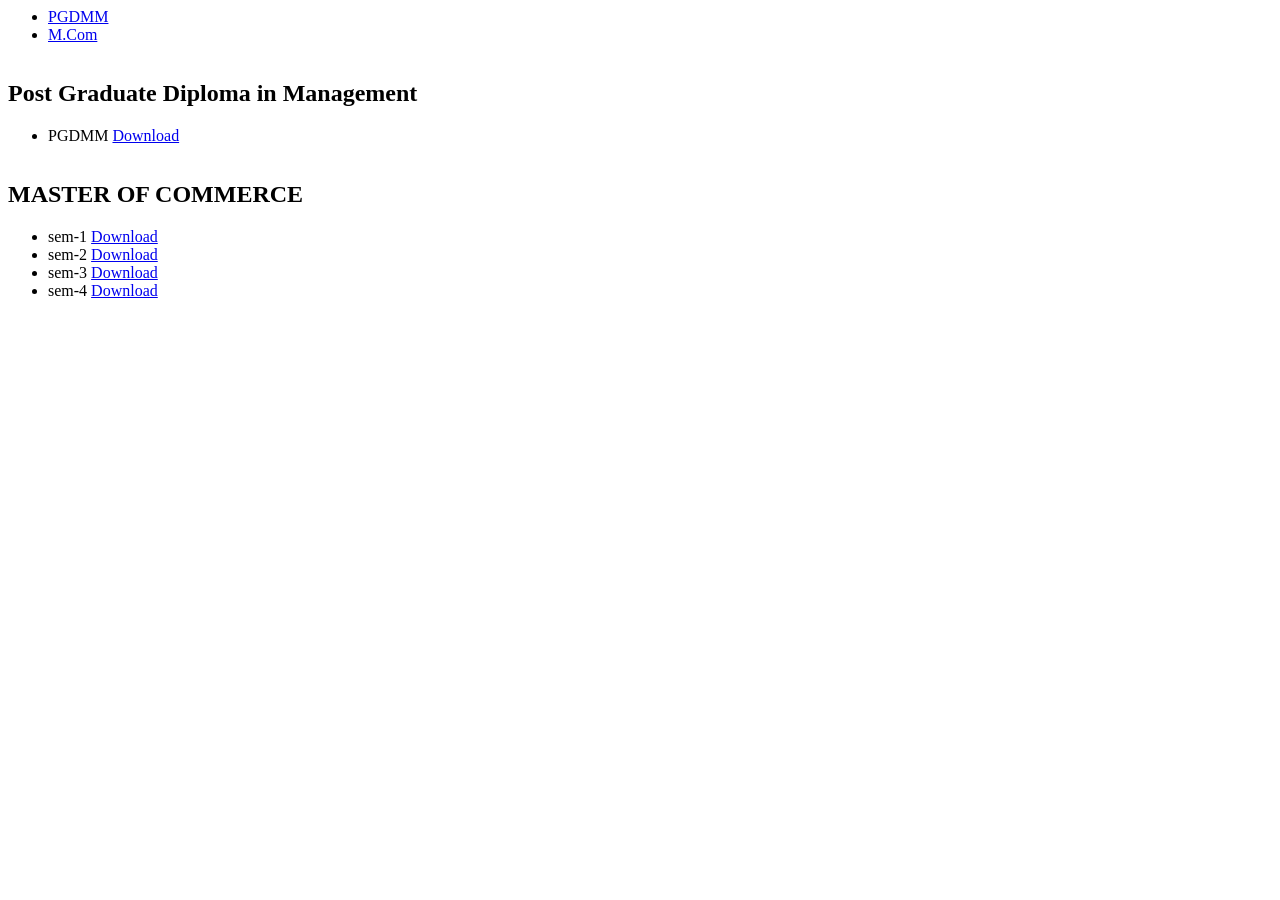
<file: src/app/course/mcom/mcom.component.html>
<app-header></app-header>

<body class="defult-home">
    <style>
        table {
            font-family: arial, sans-serif;
            border-collapse: collapse;
            width: 100%;
        }

        td,
        th {
            border: 1px solid #dddddd;
            text-align: left;
            padding: 8px;
        }

        tr:nth-child(even) {
            background-color: #dddddd;
        }
    </style>
    <!-- Intro Courses -->
    <section class="intro-section gray-bg pt-94 pb-100 md-pt-64 md-pb-70">
        <div class="container">
            <div class="row clearfix">
                <!-- Content Column -->
                <div class="col-lg-12 md-mb-50">
                    <!-- Intro Info Tabs-->
                    <div class="intro-info-tabs">
                        <ul class="nav nav-tabs intro-tabs tabs-box" id="myTab" role="tablist">
                            <li class="nav-item tab-btns" role="presentation">
                                <a class="nav-link tab-btn active" id="Chemistry" data-bs-toggle="tab" href="#"
                                    data-bs-target="#prod-overview" role="tab" aria-controls="prod-overview"
                                    aria-selected="true">PGDMM</a>
                            </li>
                            <li class="nav-item tab-btns" role="presentation">
                                <a class="nav-link tab-btn" id="mbiology" data-bs-toggle="tab" href="#"
                                    data-bs-target="#mbio" role="tab" aria-controls="mbio"
                                    aria-selected="false">M.Com</a>
                            </li>
                        </ul>
                        <div class="tab-content tabs-content" id="myTabContent">
                            <div class="tab-pane tab fade show active" id="prod-overview" role="tabpanel"
                                aria-labelledby="Chemistry">
                                <div class="content white-bg pt-30">
                                    <!-- Cource Overview -->
                                    <div class="course-overview">
                                        <div class="inner-box ">
                                            <div class="rs-degree style1 modify  pt-100 pb-70 md-pt-70 md-pb-40">
                                                <div class="col-lg-12 col-md-12 mb-30">
                                                    <div class="degree-wrap" style="overflow-x:auto;">
                                                        <h2>Post Graduate Diploma in Management</h2>
                                                        <div class="container">
                                                            <div class="video-column">
                                                                <div class="inner-column">
                                                                    <div class="course-features-info">
                                                                        <ul>
                                                                            <li class="quizzes-feature">
                                                                                <i class="fa fa-arrow-right"></i>
                                                                                <span class="label">PGDMM</span>
                                                                                <span class="value">
                                                                                    <a href="http://www.cesociety.in/sanppgi/images/news/2016-17%20C-1169-.pdf"
                                                                                        target="_blank"><i
                                                                                            class="fa fa-file-pdf-o"
                                                                                            aria-hidden="true"></i>
                                                                                        Download</a></span>
                                                                            </li>
                                                                        </ul>
                                                                    </div>
                                                                </div>
                                                            </div>
                                                        </div>
                                                    </div>
                                                </div>

                                            </div>
                                        </div>
                                    </div>
                                </div>
                            </div>
                            <div class="tab-pane fade" id="mbio" role="tabpanel" aria-labelledby="mbiology">
                                <div class="content white-bg pt-30">
                                    <div class="course-overview">
                                        <div class="inner-box ">
                                            <div class="rs-degree style1 modify  pt-100 pb-70 md-pt-70 md-pb-40">
                                                <div class="row">
                                                    <div class="col-lg-12 col-md-12 mb-30">
                                                        <div class="degree-wrap" style="overflow-x:auto;">
                                                            <h2>MASTER OF COMMERCE</h2>
                                                            <div class="container">
                                                                <div class="video-column">
                                                                    <div class="inner-column">
                                                                        <div class="course-features-info">
                                                                            <ul>
                                                                                <li class="quizzes-feature">
                                                                                    <i class="fa fa-arrow-right"></i>
                                                                                    <span class="label">sem-1</span>
                                                                                    <span class="value">
                                                                                        <a href="http://www.cesociety.in/sanppgi/images/news/2016-17%20C-1169-.pdf"
                                                                                            target="_blank"><i
                                                                                                class="fa fa-file-pdf-o"
                                                                                                aria-hidden="true"></i>
                                                                                            Download</a></span>
                                                                                </li>

                                                                                <li class="quizzes-feature">
                                                                                    <i class="fa fa-arrow-right"></i>
                                                                                    <span class="label">sem-2</span>
                                                                                    <span class="value">
                                                                                        <a href="http://www.cesociety.in/sanppgi/images/news/2016-17%20C-1169-.pdf"
                                                                                            target="_blank"><i
                                                                                                class="fa fa-file-pdf-o"
                                                                                                aria-hidden="true"></i>
                                                                                            Download</a></span>
                                                                                </li>
                                                                                <li class="quizzes-feature">
                                                                                    <i class="fa fa-arrow-right"></i>
                                                                                    <span class="label">sem-3</span>
                                                                                    <span class="value">
                                                                                        <a href="http://www.cesociety.in/sanppgi/images/news/2016-17%20C-1169-.pdf"
                                                                                            target="_blank"><i
                                                                                                class="fa fa-file-pdf-o"
                                                                                                aria-hidden="true"></i>
                                                                                            Download</a></span>
                                                                                </li>
                                                                                <li class="quizzes-feature">
                                                                                    <i class="fa fa-arrow-right"></i>
                                                                                    <span class="label">sem-4</span>
                                                                                    <span class="value">
                                                                                        <a href="http://www.cesociety.in/sanppgi/images/news/2016-17%20C-1169-.pdf"
                                                                                            target="_blank"><i
                                                                                                class="fa fa-file-pdf-o"
                                                                                                aria-hidden="true"></i>
                                                                                            Download</a></span>
                                                                                </li>

                                                                            </ul>
                                                                        </div>
                                                                    </div>
                                                                </div>
                                                            </div>
                                                        </div>
                                                    </div>

                                                </div>
                                            </div>
                                        </div>
                                    </div>
                                </div>
                            </div>
                        </div>
                    </div>
                </div>
            </div>
        </div>
    </section>
    <!-- End intro Courses -->

</body>
<app-footer></app-footer>
</file>
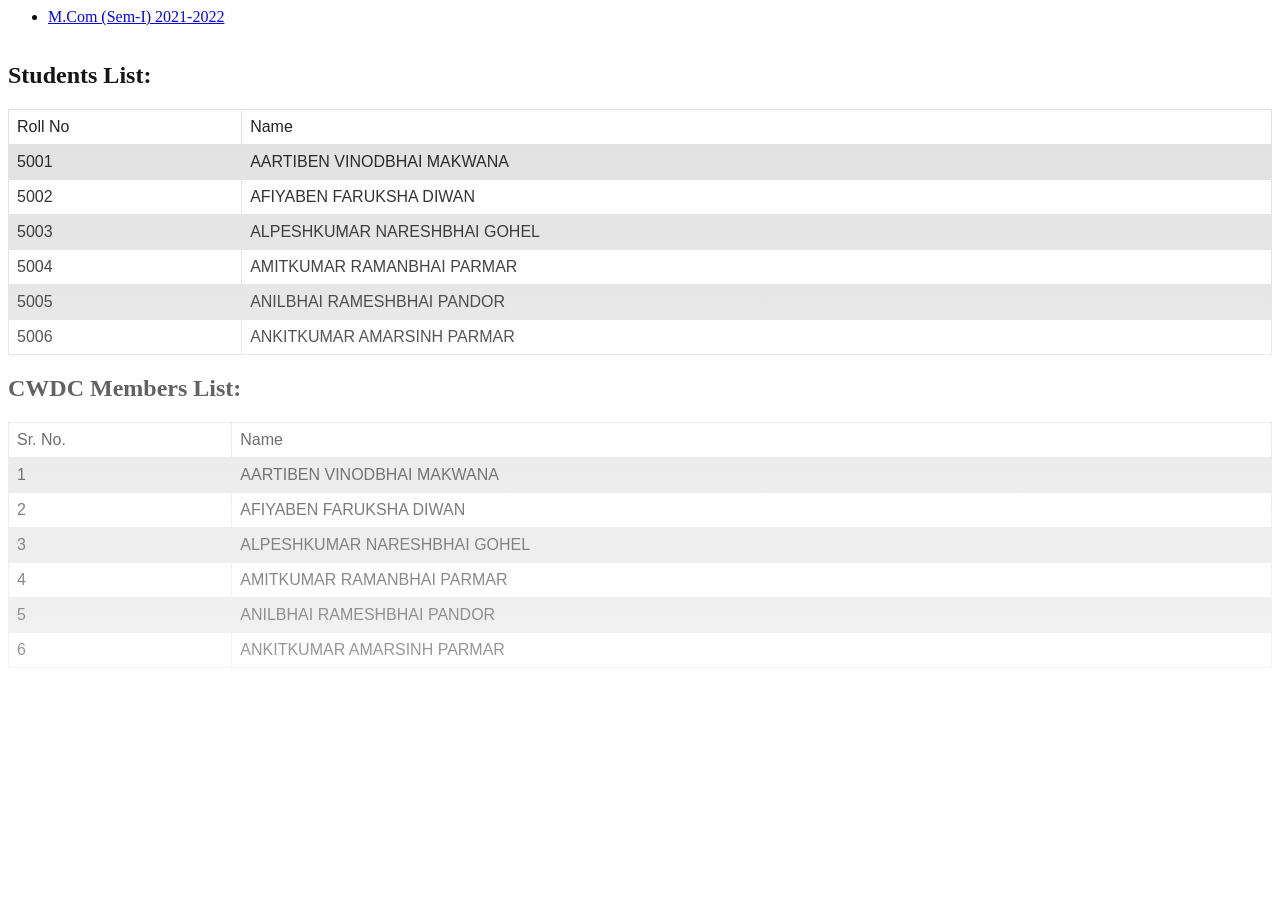
<file: src/app/department/student-details/student-details.component.html>
<app-header></app-header>

<body class="defult-home">
    <style>
        table {
            font-family: arial, sans-serif;
            border-collapse: collapse;
            width: 100%;
        }

        td,
        th {
            border: 1px solid #dddddd;
            text-align: left;
            padding: 8px;
        }

        tr:nth-child(even) {
            background-color: #dddddd;
        }

        .rs-degree.style1 .degree-wrap:before {
            position: absolute;
            content: '';
            left: 0;
            top: 0;
            width: 100%;
            height: 100%;
            opacity: 0.5;
            background: linear-gradient(transparent, #fff);
        }
    </style>
    <!-- Intro Courses -->
    <section class="intro-section gray-bg pt-94 md-pt-64 md-pb-70">
        <div class="container">
            <div class="row clearfix">
                <!-- Content Column -->
                <div class="col-lg-12 md-mb-50">
                    <!-- Intro Info Tabs-->
                    <div class="intro-info-tabs">
                        <ul class="nav nav-tabs intro-tabs tabs-box" id="myTab" role="tablist">
                            <li class="nav-item tab-btns" role="presentation">
                                <a class="nav-link tab-btn active" id="Chemistry" data-bs-toggle="tab" href="#"
                                    data-bs-target="#prod-overview" role="tab" aria-controls="prod-overview"
                                    aria-selected="true">M.Com (Sem-I) 2021-2022</a>
                            </li>
                        </ul>
                        <div class="tab-content tabs-content" id="myTabContent">
                            <div class="tab-pane tab fade show active" id="prod-overview" role="tabpanel"
                                aria-labelledby="Chemistry">
                                <div class="content white-bg pt-30">
                                    <div class="course-overview">
                                        <div class="inner-box ">
                                            <div class="rs-degree style1 modify  pt-10 pb-70 md-pt-70 md-pb-40">
                                                <div class="row">
                                                    <div class="col-lg-6 col-md-6 ">
                                                        <div class="degree-wrap" style="overflow-x:auto;">
                                                            <h2>Students List:</h2>
                                                            <table>
                                                                <tr>
                                                                    <td>Roll No</td>
                                                                    <td>Name</td>
                                                                </tr>
                                                                <tr>
                                                                    <td>5001</td>
                                                                    <td>AARTIBEN VINODBHAI MAKWANA</td>
                                                                </tr>
                                                                <tr>
                                                                    <td>5002</td>
                                                                    <td>AFIYABEN FARUKSHA DIWAN</td>
                                                                </tr>
                                                                <tr>
                                                                    <td>5003</td>
                                                                    <td>ALPESHKUMAR NARESHBHAI GOHEL
                                                                    </td>
                                                                </tr>
                                                                <tr>
                                                                    <td>5004</td>
                                                                    <td>AMITKUMAR RAMANBHAI PARMAR
                                                                    </td>
                                                                </tr>
                                                                <tr>
                                                                    <td>5005</td>
                                                                    <td>ANILBHAI RAMESHBHAI PANDOR
                                                                    </td>
                                                                </tr>
                                                                <tr>
                                                                    <td>5006</td>
                                                                    <td>ANKITKUMAR AMARSINH PARMAR
                                                                    </td>
                                                                </tr>
                                                            </table>
                                                        </div>
                                                    </div>
                                                    <div class="col-lg-6 col-md-6 ">
                                                        <div class="degree-wrap" style="overflow-x:auto;">
                                                            <h2>CWDC Members List:</h2>
                                                            <table>
                                                                <tr>
                                                                    <td>Sr. No.</td>
                                                                    <td>Name</td>
                                                                </tr>
                                                                <tr>
                                                                    <td>1</td>
                                                                    <td>AARTIBEN VINODBHAI MAKWANA</td>
                                                                </tr>
                                                                <tr>
                                                                    <td>2</td>
                                                                    <td>AFIYABEN FARUKSHA DIWAN</td>
                                                                </tr>
                                                                <tr>
                                                                    <td>3</td>
                                                                    <td>ALPESHKUMAR NARESHBHAI GOHEL</td>
                                                                </tr>
                                                                <tr>
                                                                    <td>4</td>
                                                                    <td>AMITKUMAR RAMANBHAI PARMAR</td>
                                                                </tr>
                                                                <tr>
                                                                    <td>5</td>
                                                                    <td>ANILBHAI RAMESHBHAI PANDOR</td>
                                                                </tr>
                                                                <tr>
                                                                    <td>6</td>
                                                                    <td>ANKITKUMAR AMARSINH PARMAR</td>
                                                                </tr>
                                                            </table>
                                                        </div>
                                                    </div>
                                                </div>


                                            </div>
                                        </div>
                                    </div>
                                </div>
                            </div>


                        </div>
                    </div>
                </div>
            </div>
        </div>
    </section>
    <!-- End intro Courses -->

</body>
<app-footer></app-footer>
</file>
<file: src/assets/fonts/flaticon.css>
/*
  	Flaticon icon font: Flaticon
  	Creation date: 31/01/2019 11:48
  	*/

@font-face {
  font-family: "Flaticon";
  src: url("./Flaticon.eot");
  src: url("./Flaticon.eot?#iefix") format("embedded-opentype"),
       url("./Flaticon.woff2") format("woff2"),
       url("./Flaticon.woff") format("woff"),
       url("./Flaticon.ttf") format("truetype"),
       url("./Flaticon.svg#Flaticon") format("svg");
  font-weight: normal;
  font-style: normal;
}

@media screen and (-webkit-min-device-pixel-ratio:0) {
  @font-face {
    font-family: "Flaticon";
    src: url("./Flaticon.svg#Flaticon") format("svg");
  }
}

[class^="flaticon-"]:before, [class*=" flaticon-"]:before,
[class^="flaticon-"]:after, [class*=" flaticon-"]:after {   
  font-family: Flaticon;
        font-size: 20px;
font-style: normal;
margin-left: 20px;
}

.flaticon-graphic:before { content: "\f100"; }
.flaticon-bulb:before { content: "\f101"; }
.flaticon-heart:before { content: "\f102"; }
.flaticon-money:before { content: "\f103"; }
.flaticon-money-1:before { content: "\f104"; }
.flaticon-analysis:before { content: "\f105"; }
.flaticon-money-2:before { content: "\f106"; }
.flaticon-headset:before { content: "\f107"; }
.flaticon-law:before { content: "\f108"; }
.flaticon-document:before { content: "\f109"; }
.flaticon-idea:before { content: "\f10a"; }
.flaticon-career:before { content: "\f10b"; }
.flaticon-target:before { content: "\f10c"; }
.flaticon-speed:before { content: "\f10d"; }
.flaticon-admin:before { content: "\f10e"; }
.flaticon-tax:before { content: "\f10f"; }
.flaticon-diamond:before { content: "\f110"; }
.flaticon-partnership:before { content: "\f111"; }
.flaticon-growth:before { content: "\f112"; }
.flaticon-sales:before { content: "\f113"; }
.flaticon-sale:before { content: "\f114"; }
.flaticon-whiteboard:before { content: "\f115"; }
.flaticon-pen:before { content: "\f116"; }
.flaticon-best:before { content: "\f117"; }
.flaticon-umbrella:before { content: "\f118"; }
.flaticon-dashboard:before { content: "\f119"; }
.flaticon-gear:before { content: "\f11a"; }
.flaticon-pyramid:before { content: "\f11b"; }
.flaticon-business-and-finance:before { content: "\f11c"; }
.flaticon-flower:before { content: "\f11d"; }
.flaticon-chart:before { content: "\f11e"; }
.flaticon-timer:before { content: "\f11f"; }
.flaticon-banknote:before { content: "\f120"; }
.flaticon-maze:before { content: "\f121"; }
.flaticon-suitcase:before { content: "\f122"; }
.flaticon-chess-piece:before { content: "\f123"; }
.flaticon-puzzle-pieces:before { content: "\f124"; }
.flaticon-profits:before { content: "\f125"; }
.flaticon-pie-chart:before { content: "\f126"; }
.flaticon-computer:before { content: "\f127"; }
.flaticon-clock:before { content: "\f128"; }
.flaticon-time-call:before { content: "\f129"; }
.flaticon-phone:before { content: "\f12a"; }
.flaticon-call:before { content: "\f12b"; }
.flaticon-email:before { content: "\f12c"; }
.flaticon-location:before { content: "\f12d"; }
.flaticon-send:before { content: "\f12e"; }
.flaticon-bag:before { content: "\f12f"; }
.flaticon-supermarket:before { content: "\f130"; }
.flaticon-basket:before { content: "\f131"; }
.flaticon-shopping-bag:before { content: "\f132"; }
.flaticon-right-arrow:before { content: "\f133"; }
.flaticon-left-arrow:before { content: "\f134"; }
.flaticon-back:before { content: "\f135"; }
.flaticon-right-arrow-1:before { content: "\f136"; }
.flaticon-next:before { content: "\f137"; }
.flaticon-back-1:before { content: "\f138"; }
.flaticon-arrow:before { content: "\f139"; }
.flaticon-upload:before { content: "\f13a"; }
.flaticon-back-2:before { content: "\f13b"; }
.flaticon-next-1:before { content: "\f13c"; }
.flaticon-ui:before { content: "\f13d"; }
.flaticon-back-3:before { content: "\f13e"; }
.flaticon-next-2:before { content: "\f13f"; }
.flaticon-back-4:before { content: "\f140"; }
.flaticon-play-button:before { content: "\f141"; }
.flaticon-play-button-1:before { content: "\f142"; }
.flaticon-picture:before { content: "\f143"; }
.flaticon-image:before { content: "\f144"; }
.flaticon-gallery:before { content: "\f145"; }
.flaticon-pictures:before { content: "\f146"; }
.flaticon-unlink:before { content: "\f147"; }
.flaticon-link:before { content: "\f148"; }
.flaticon-link-1:before { content: "\f149"; }
.flaticon-link-2:before { content: "\f14a"; }
.flaticon-speaker:before { content: "\f14b"; }
.flaticon-speaker-1:before { content: "\f14c"; }
.flaticon-picture-1:before { content: "\f14d"; }
.flaticon-picture-2:before { content: "\f14e"; }
.flaticon-quotes:before { content: "\f14f"; }
.flaticon-right-quote:before { content: "\f150"; }
.flaticon-phrase:before { content: "\f151"; }
.flaticon-error:before { content: "\f152"; }
.flaticon-close-circular-button-of-a-cross:before { content: "\f153"; }
.flaticon-add-circular-button:before { content: "\f154"; }
.flaticon-cross:before { content: "\f155"; }
.flaticon-search:before { content: "\f156"; }
.flaticon-shopping-bag-1:before { content: "\f157"; }
.flaticon-eye:before { content: "\f158"; }
.flaticon-user:before { content: "\f159"; }
.flaticon-user-1:before { content: "\f15a"; }
.flaticon-clock-1:before { content: "\f15b"; }
.flaticon-comment:before { content: "\f15c"; }
.flaticon-folder:before { content: "\f15d"; }
.flaticon-price-tag:before { content: "\f15e"; }
</file>
